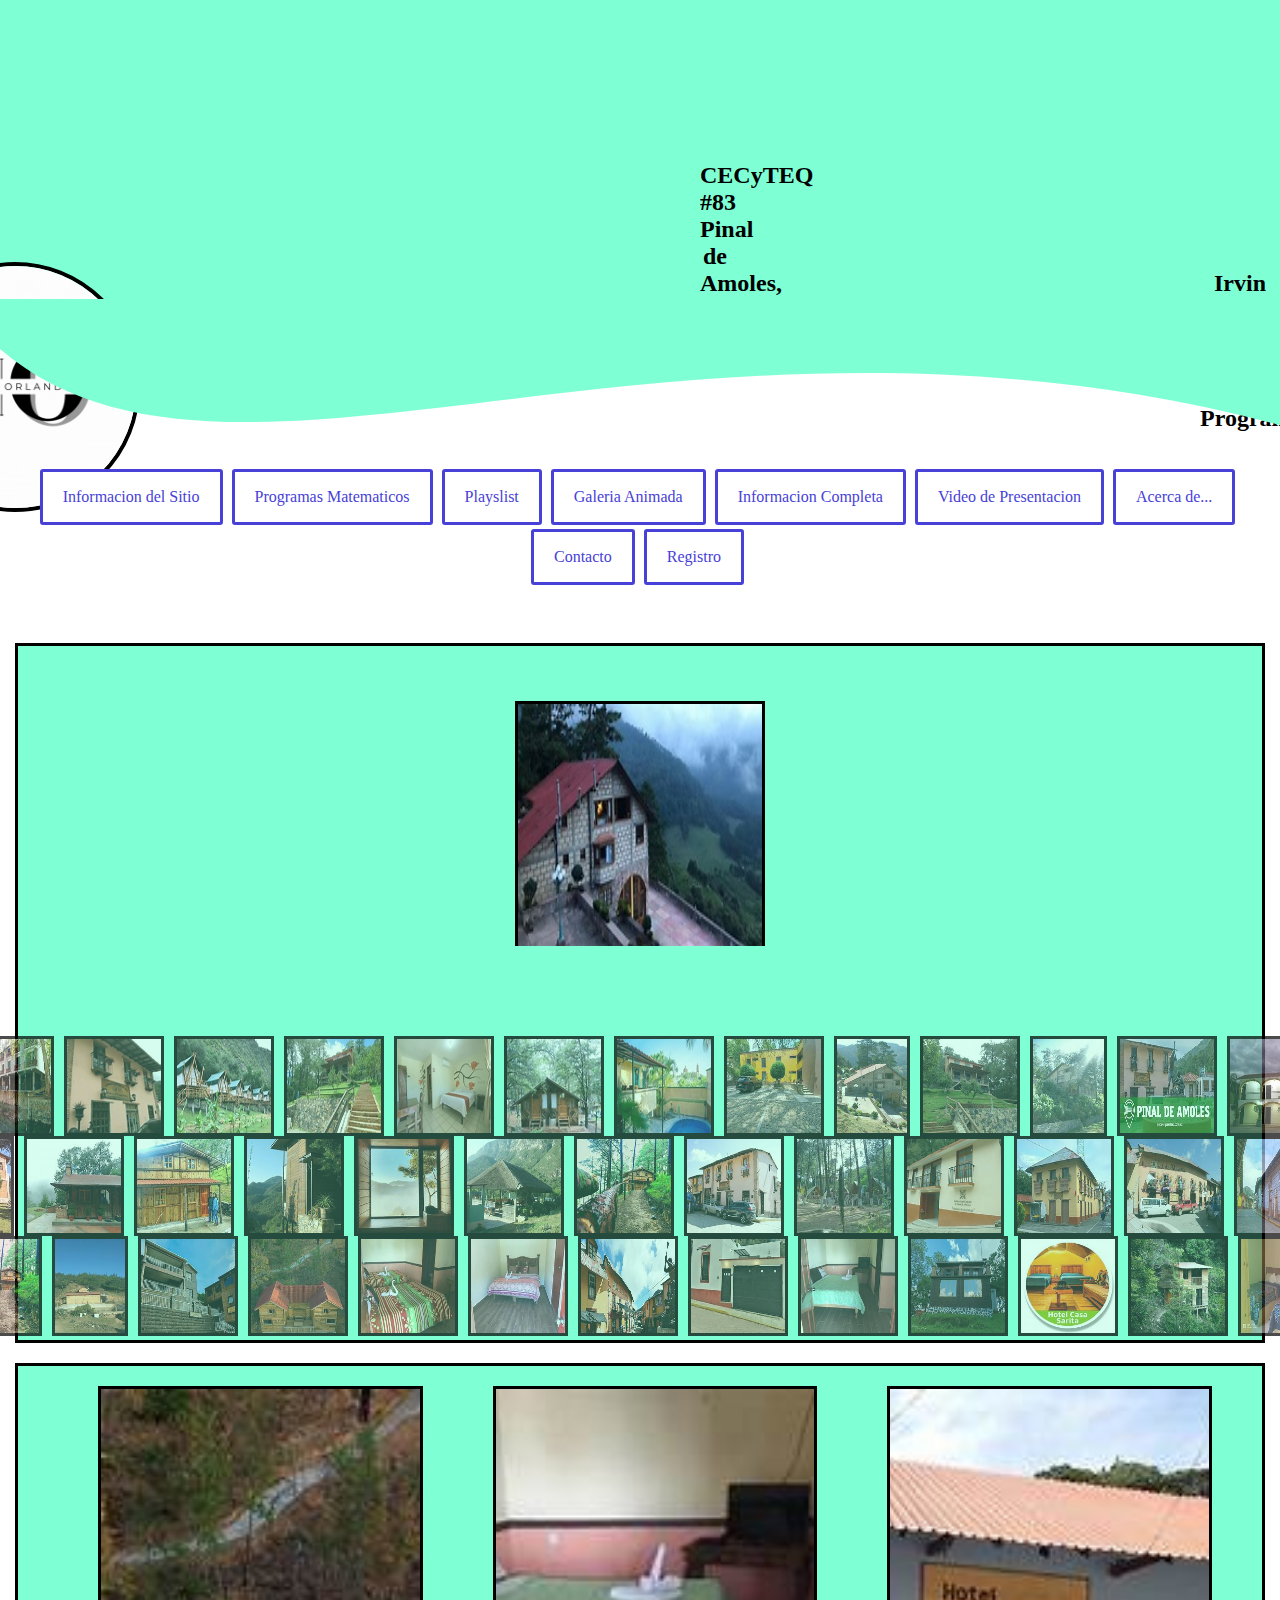
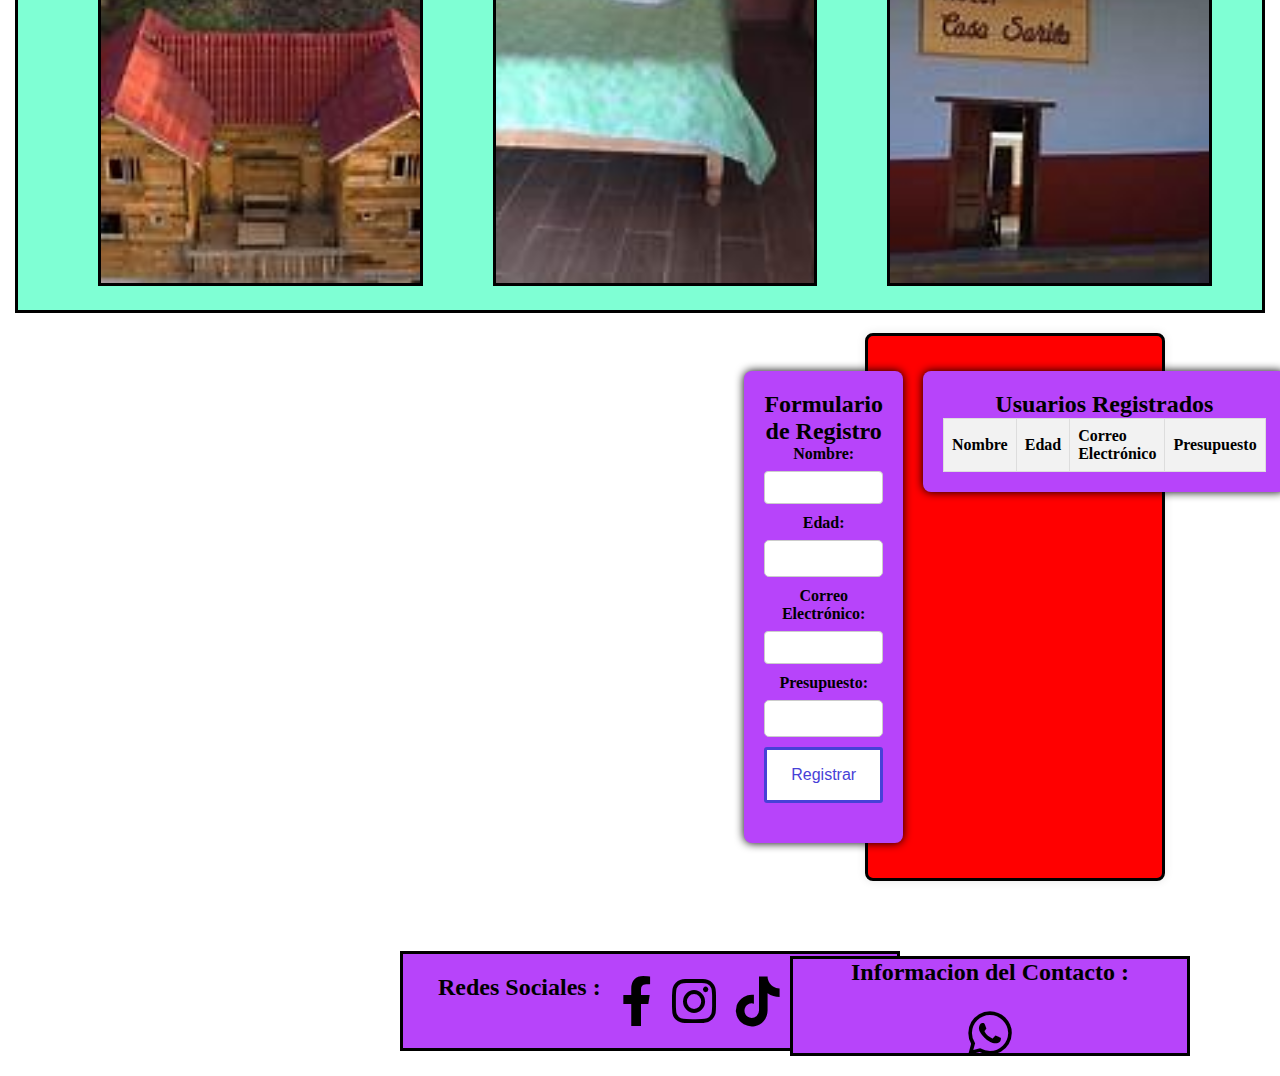
<file: Index.html>
<!DOCTYPE html>
<html lang="es">
<head>
    <meta charset="UTF-8">
    <meta name="viewport" content="width=device-width, initial-scale=1.0">
    <title>Proyecto Parcial 3</title>
    <link rel="stylesheet" href="../estilos/Estilos.css">
    <link rel="stylesheet" href="https://cdnjs.cloudflare.com/ajax/libs/font-awesome/6.0.0-beta3/css/all.min.css">
</head>
<body class="colordefondo">
        <div class="caja1">
            <div class="cajadatos"><br><br><br><br><br><br><br><br><br>
                <h1>CECyTEQ #83 Pinal de Amoles,<br>Querétaro</h1>
            </div>
            <div class="cajadatos2">
                <h1>Irvin Orlando Nieves Flores<br>4to Programación</h1>
            </div>
            <center><img class="logo" src="../Img/logogif.gif" alt=""></center>
        </div>
        <div style="height: 150px; overflow: hidden;" ><svg viewBox="0 0 500 150" preserveAspectRatio="none" style="height: 100%; width: 100%;"><path d="M0.00,49.98 C92.27,252.14 271.49,-49.98 518.90,139.64 L500.00,0.00 L0.00,0.00 Z" style="stroke: none; fill: rgb(127, 255, 212);"></path></svg></div>
        <div class="botonesprincipales">
            <a class="ov-btn-grow-skew" href="../Paginas/informaciondelsitio.html">Informacion del Sitio</a>
            <a class="ov-btn-grow-skew" href="../Paginas/Programasmatematicos.html">Programas Matematicos</a>
            <a class="ov-btn-grow-skew" href="../Paginas/PlaylistFavorita.html">Playslist</a>
            <a class="ov-btn-grow-skew" href="../Paginas/GaleriaAnimada.html">Galeria Animada</a>
            <a class="ov-btn-grow-skew" href="../Paginas/InformacionCompleta.html">Informacion Completa</a>
            <a class="ov-btn-grow-skew" href="../Paginas/VideodePresentacion.html">Video de Presentacion</a>
            <a class="ov-btn-grow-skew" href="../Paginas/Acercade.html">Acerca de...</a>
            <a class="ov-btn-grow-skew" href="../Paginas/Contacto.html">Contacto</a>
            <a class="ov-btn-grow-skew" href="../Paginas/Registro.html">Registro</a>
        </div>
        <br><br><br>
        <div class="cajaslider">
            <div class="banner">
                <center>
                    <div class="slides">
                        <img src="../Img/hospedaje1.jpg" alt="Imagen 1">
                        <img src="../Img/hospedaje2.jpg" alt="Imagen 1">
                        <img src="../Img/hospedaje3.jpg" alt="Imagen 1">
                        <img src="../Img/hospedaje4.jpg" alt="Imagen 1">
                        <img src="../Img/hospedaje5.jpg" alt="Imagen 1">
                        <img src="../Img/hospedaje6.jpg" alt="Imagen 1">
                        <img src="../Img/hospedaje7.jpg" alt="Imagen 1">
                        <img src="../Img/hospedaje8.jpg" alt="Imagen 1">
                        <img src="../Img/hospedaje9.jpg" alt="Imagen 1">
                        <img src="../Img/hospedaje10.jpg" alt="Imagen 1">
                        <img src="../Img/hospedaje11.jpg" alt="Imagen 1">
                        <img src="../Img/hospedaje12.jpg" alt="Imagen 1">
                        <img src="../Img/hospedaje13.jpg" alt="Imagen 1">
                        <img src="../Img/hospedaje14.jpg" alt="Imagen 1">
                        <img src="../Img/hospedaje15.jpg" alt="Imagen 1">
                        <img src="../Img/hospedaje16.jpg" alt="Imagen 1">
                        <img src="../Img/hospedaje17.jpg" alt="Imagen 1">
                        <img src="../Img/hospedaje18.jpg" alt="Imagen 1">
                        <img src="../Img/hospedaje19.jpg" alt="Imagen 1">
                        <img src="../Img/hospedaje20.jpg" alt="Imagen 1">
                        <img src="../Img/hospedaje21.jpg" alt="Imagen 1">
                        <img src="../Img/hospedaje22.jpg" alt="Imagen 1">
                        <img src="../Img/hospedaje23.jpg" alt="Imagen 1">
                        <img src="../Img/hospedaje24.jpg" alt="Imagen 1">
                        <img src="../Img/hospedaje25.jpg" alt="Imagen 1">
                        <img src="../Img/hospedaje26.jpg" alt="Imagen 1">
                        <img src="../Img/hospedaje27.jpg" alt="Imagen 1">
                        <img src="../Img/hospedaje28.jpg" alt="Imagen 1">
                        <img src="../Img/hospedaje29.jpg" alt="Imagen 1">
                        <img src="../Img/hospedaje30.jpg" alt="Imagen 1">
                        <img src="../Img/hospedaje31.jpg" alt="Imagen 1">
                        <img src="../Img/hospedaje23.jpg" alt="Imagen 1">
                        <img src="../Img/hospedaje33.jpg" alt="Imagen 1">
                        <img src="../Img/hospedaje34.jpg" alt="Imagen 1">
                        <img src="../Img/hospedaje35.jpg" alt="Imagen 1">
                        <img src="../Img/hospedaje36.jpg" alt="Imagen 1">
                        <img src="../Img/hopsedaje37.jpg" alt="Imagen 1">
                        <img src="../Img/hospedaje38.jpg" alt="Imagen 1">
                        <img src="../Img/hospedaje39.jpg" alt="Imagen 1">
                        <img src="../Img/hospedaje40.jpg" alt="Imagen 1">
                        <img src="../Img/hospedaje41.jpg" alt="Imagen 1">
                        <img src="../Img/hospedaje42.jpg" alt="Imagen 1">
                        <img src="../Img/hospedaje43.jpg" alt="Imagen 1">
                        <img src="../Img/hospedaje44.jpg" alt="Imagen 1">
                        <img src="../Img/hospedaje45.jpg" alt="Imagen 1">
                    </div>
                </center>                
            </div>
            <br><br><br><br><br>
            <div class="thumbnails">
                <img src="../Img/hospedaje1.jpg" alt="Imagen 1" data-index="0">
                <img src="../Img/hospedaje2.jpg" alt="Imagen 1" data-index="0">
                <img src="../Img/hospedaje3.jpg" alt="Imagen 1" data-index="0">
                <img src="../Img/hospedaje4.jpg" alt="Imagen 1" data-index="0">
                <img src="../Img/hospedaje5.jpg" alt="Imagen 1" data-index="0">
                <img src="../Img/hospedaje6.jpg" alt="Imagen 1" data-index="0">
                <img src="../Img/hospedaje7.jpg" alt="Imagen 1" data-index="0">
                <img src="../Img/hospedaje8.jpg" alt="Imagen 1" data-index="0">
                <img src="../Img/hospedaje9.jpg" alt="Imagen 1" data-index="0">
                <img src="../Img/hospedaje10.jpg" alt="Imagen 1" data-index="0">
                <img src="../Img/hospedaje11.jpg" alt="Imagen 1" data-index="0">
                <img src="../Img/hospedaje12.jpg" alt="Imagen 1" data-index="0">
                <img src="../Img/hospedaje13.jpg" alt="Imagen 1" data-index="0">
                <img src="../Img/hospedaje14.jpg" alt="Imagen 1" data-index="0">
                <img src="../Img/hospedaje15.jpg" alt="Imagen 1" data-index="0">
            </div>
            <div class="thumbnails">
                    <img src="../Img/hospedaje16.jpg" alt="Imagen 1" data-index="0">
                    <img src="../Img/hospedaje17.jpg" alt="Imagen 1" data-index="0">
                    <img src="../Img/hospedaje18.jpg" alt="Imagen 1" data-index="0">
                    <img src="../Img/hospedaje19.jpg" alt="Imagen 1" data-index="0">
                    <img src="../Img/hospedaje20.jpg" alt="Imagen 1" data-index="0">
                    <img src="../Img/hospedaje21.jpg" alt="Imagen 1" data-index="0">
                    <img src="../Img/hospedaje22.jpg" alt="Imagen 1" data-index="0">
                    <img src="../Img/hospedaje23.jpg" alt="Imagen 1" data-index="0">
                    <img src="../Img/hospedaje24.jpg" alt="Imagen 1" data-index="0">
                    <img src="../Img/hospedaje25.jpg" alt="Imagen 1" data-index="0">
                    <img src="../Img/hospedaje26.jpg" alt="Imagen 1" data-index="0">
                    <img src="../Img/hospedaje27.jpg" alt="Imagen 1" data-index="0">
                    <img src="../Img/hospedaje28.jpg" alt="Imagen 1" data-index="0">
                    <img src="../Img/hospedaje29.jpg" alt="Imagen 1" data-index="0">
                    <img src="../Img/hospedaje30.jpg" alt="Imagen 1" data-index="0">
            </div>
            <div class="thumbnails">
                    <img src="../Img/hospedaje31.jpg" alt="Imagen 1" data-index="0">
                    <img src="../Img/hospedaje23.jpg" alt="Imagen 1" data-index="0">
                    <img src="../Img/hospedaje33.jpg" alt="Imagen 1" data-index="0">
                    <img src="../Img/hospedaje34.jpg" alt="Imagen 1" data-index="0">
                    <img src="../Img/hospedaje35.jpg" alt="Imagen 1" data-index="0">
                    <img src="../Img/hospedaje36.jpg" alt="Imagen 1" data-index="0">
                    <img src="../Img/hopsedaje37.jpg" alt="Imagen 1" data-index="0">
                    <img src="../Img/hospedaje38.jpg" alt="Imagen 1" data-index="0">
                    <img src="../Img/hospedaje39.jpg" alt="Imagen 1" data-index="0">
                    <img src="../Img/hospedaje40.jpg" alt="Imagen 1" data-index="0">
                    <img src="../Img/hospedaje41.jpg" alt="Imagen 1" data-index="0">
                    <img src="../Img/hospedaje42.jpg" alt="Imagen 1" data-index="0">
                    <img src="../Img/hospedaje43.jpg" alt="Imagen 1" data-index="0">
                    <img src="../Img/hospedaje44.jpg" alt="Imagen 1" data-index="0">
                    <img src="../Img/hospedaje45.jpg" alt="Imagen 1" data-index="0">
            </div>
        </div>
            <div class="caja3imagenes">
                <center>
                    <div class="image-container"><br>
                        <div class="image-box">
                            <img src="../Img/hospedaje35.jpg" alt="Imagen 1">
                            <div class="overlay">Esta cabaña son de las muchas otras que se encuentran en Pinal de Amoles
                                se renta por un precio aproximado de $2,5000 a $2,8000 pesos, los cuales para su vista entre otras
                                cosas es muy buena opcion.
                            </div>
                        </div>
                        <div class="image-box">
                            <img src="../Img/hospedaje40.jpg" alt="Imagen 2">
                            <div class="overlay">Este es uno de los cuartos que cuenta esta cabaña, como lo mencione
                                en la imagen anterior es una cabaña muy accesible, ademas que cuenta con internet gratuito.
                            </div>
                        </div>
                        <div class="image-box">
                            <img src="../Img/hospedaje45.jpg" alt="Imagen 3">
                            <div class="overlay">Por ultimo tenemos este hotel, el cual se encuentra cerca de 
                                los mineros(centro) es muy buen hotel, cuenta con varias habitaciones, ademas de 
                                su cercania con las diferentes tiendas en Pinal de Amoles.
                            </div>
                        </div>
                    </div>
                </center>
            </div>
            <div class="container">
                <div class="form-container">
                    <center>
                        <h2>Formulario de Registro</h2>
                        <form id="registroForm">
                        <label for="nombre">Nombre:</label>
                        <input type="text" id="nombre" name="nombre" required>
                        
                        <label for="edad">Edad:</label>
                        <input type="number" id="edad" name="edad" required>
                        
                        <label for="email">Correo Electrónico:</label>
                        <input type="email" id="email" name="email" required>
        
                        <label for="presupuesto">Presupuesto:</label>
                        <input type="number" id="presupuesto" name="presupuesto" required>
                        
                        <button class="ov-btn-grow-skew" type="submit">Registrar</button>
                    </center>
                    </form>
                </div>
                <div class="table-container">
                    <center>
                        <h2>Usuarios Registrados</h2>
                    </center>
                    <table id="usuariosTabla">
                        <thead>
                            <tr>
                                <th>Nombre</th>
                                <th>Edad</th>
                                <th>Correo Electrónico</th>
                                <th>Presupuesto</th>
                            </tr>
                        </thead>
                        <tbody>
                            
                        </tbody>
                    </table>
                </div>
            </div>
        
            <script>
                document.getElementById('registroForm').addEventListener('submit', function(e) {
                    e.preventDefault();
                    
                    const nombre = document.getElementById('nombre').value;
                    const edad = document.getElementById('edad').value;
                    const email = document.getElementById('email').value;
                    const presupuesto = document.getElementById('presupuesto').value;
                    
                    const nuevaFila = document.createElement('tr');
                    
                    const celdaNombre = document.createElement('td');
                    celdaNombre.textContent = nombre;
                    nuevaFila.appendChild(celdaNombre);
                    
                    const celdaEdad = document.createElement('td');
                    celdaEdad.textContent = edad;
                    nuevaFila.appendChild(celdaEdad);
                    
                    const celdaEmail = document.createElement('td');
                    celdaEmail.textContent = email;
                    nuevaFila.appendChild(celdaEmail);
        
                    const celdaPresupuesto = document.createElement('td');
                    celdaPresupuesto.textContent = presupuesto;
                    nuevaFila.appendChild(celdaPresupuesto);
                    
                    document.querySelector('#usuariosTabla tbody').appendChild(nuevaFila);
                
                    document.getElementById('registroForm').reset();
                });
            </script>
            <!-- direcciones de mi perfi -->
            <center>
                <div class="social-container">
                    <h1 class="redesS">Redes Sociales :</h1>
                    <a href="https://www.facebook.com/irvin.nieves.549?mibextid=ZbWKwL" target="_blank" class="social-link">
                        <i class="fab fa-facebook-f"></i>
                    </a>
                    <a href="https://www.instagram.com/nieves_irvin4?igsh=a3k1bGtodW15bWFh" target="_blank" class="social-link">
                        <i class="fab fa-instagram"></i>
                    </a>
                    <a href="https://www.tiktok.com/@io_4_1_7_3?_t=8n4NlFaxJKP&_r=1" target="_blank" class="social-link">
                        <i class="fab fa-tiktok"></i>
                    </a>
                </div>

                <div class="whatssapp">
                    <h1>Informacion del Contacto :</h1>
                    <a href="https://wa.me/4411079978" target="_blank" class="social-link">
                        <i class="fab fa-whatsapp"></i>
                    </a>
                </div>
            </center>
        <script src="../estilos/banner.js"></script>
</body>
</html>
</file>
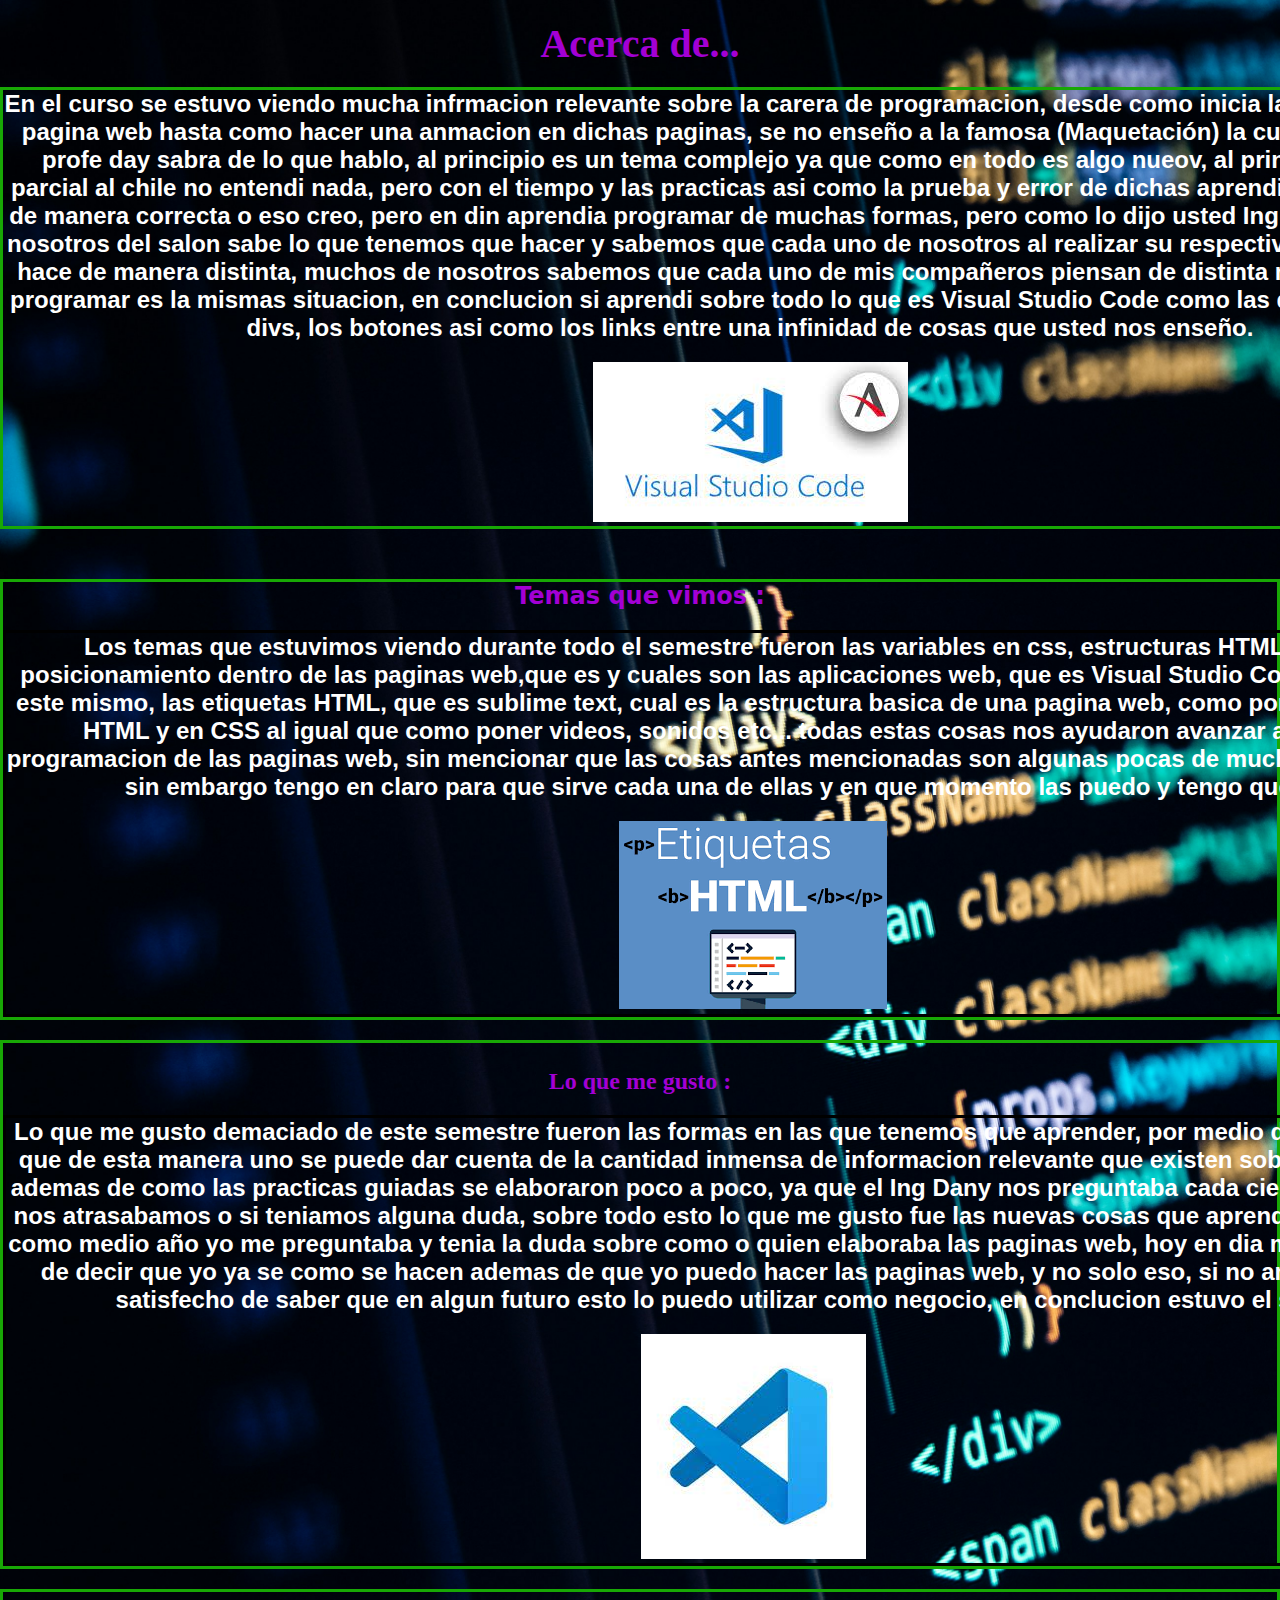
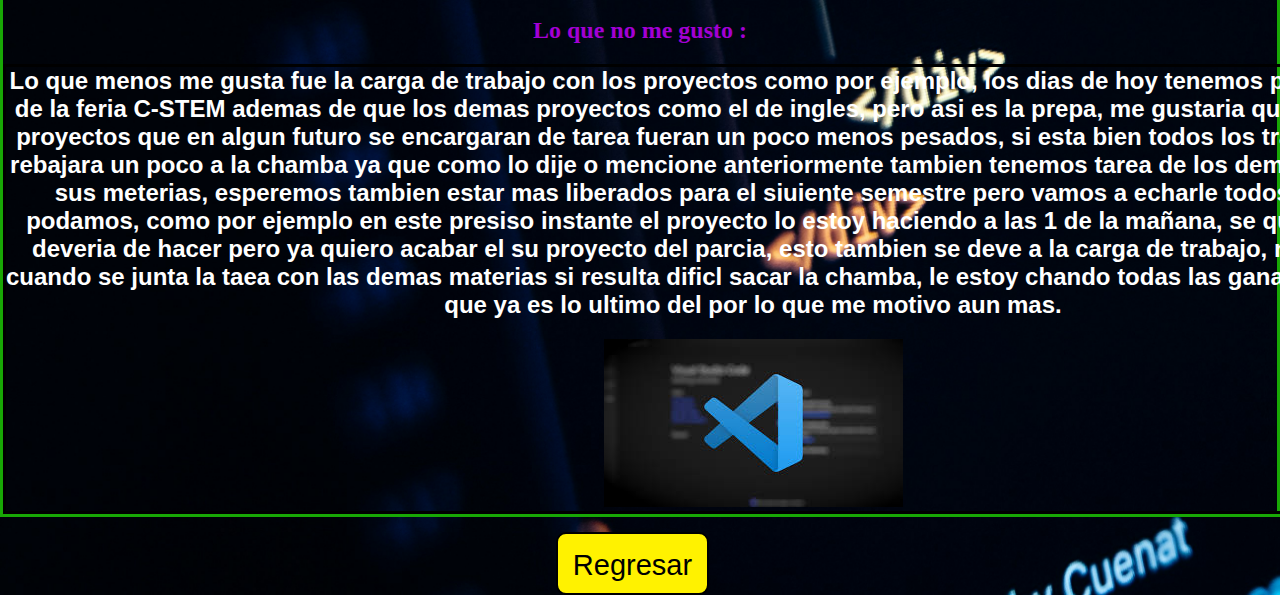
<file: Acercade.html>
<!DOCTYPE html>
<html lang="es">
<head>
    <meta charset="UTF-8">
    <meta name="viewport" content="width=device-width, initial-scale=1.0">
    <title>Acerca de...</title>
    <link rel="stylesheet" href="../estilos/Estilos.css">
</head>
<body class="enseriooo">
<center>
    <h1 class="inico">Acerca de...</h1>
    <div class="curso">
        <h1>
            En el curso se estuvo viendo mucha infrmacion relevante sobre la
            carera de programacion, desde como inicia la estructura de una
            pagina web hasta como hacer una anmacion en dichas paginas, se 
            no enseño a la famosa (Maquetación) la cula si esto lo lee el profe
            day sabra de lo que hablo, al principio es un tema complejo ya que 
            como en todo es algo nueov, al principio en primer parcial al chile
            no entendi nada, pero con el tiempo y las practicas asi como la 
            prueba y error de dichas aprendi a hacer las cosas de manera correcta
            o eso creo, pero en din aprendia programar de muchas formas, pero 
            como lo dijo usted Ing Dany cada uno de nosotros del salon sabe lo
            que tenemos que hacer y sabemos que cada uno de nosotros al realizar
            su respectiva programacion lo hace de manera distinta, muchos de 
            nosotros sabemos que cada uno de mis compañeros piensan de distinta
            manera por lo que programar es la mismas situacion, en conclucion
            si aprendi sobre todo lo que es Visual Studio Code como las distintas
            cajas, los divs, los botones asi como los links entre una infinidad
            de cosas que usted nos enseño.
        </h1>
        <div class="i">
            <img class="im" src="../Img/visualstudioc.jpg" alt="">
        </div>
    </div>
    <div class="temas">
        <h1 class="manteca">Temas que vimos :</h1>
        <div class="texto">
            <h1>
                Los temas que estuvimos viendo durante todo el semestre fueron las 
                variables en css, estructuras HTML, el tema del posicionamiento
                dentro de las paginas web,que es y cuales son las aplicaciones
                web, que es Visual Studio Code, para que sirve este mismo, las 
                 etiquetas HTML, que es sublime text, cual es la estructura basica
                de una pagina web, como poner una imagen en HTML y en CSS al igual 
                que como poner videos, sonidos etc... todas estas cosas nos ayudaron
                avanzar a lo que es la programacion de las paginas web, sin mencionar 
                que las cosas antes mencionadas son algunas pocas de muchas que me 
                faltaon, sin embargo tengo en claro para que sirve cada una de ellas
                y en que momento las puedo y tengo que utilizar.
            </h1>
            <div>
                <img src="../Img/imgsiuu.png" alt="">
            </div>
        </div>
    </div>
    <div class="like">
        <h1 class="g">Lo que me gusto :</h1>
        <div class="txt">
            <h1>
                Lo que me gusto demaciado de este semestre fueron las formas
                en las que tenemos que aprender, por medio de investigacion
                ya que de esta manera uno se puede dar cuenta de la cantidad
                inmensa de informacion relevante que existen sobre un mismo tema
                ademas de como las practicas guiadas se elaboraron poco a poco, 
                ya que el Ing Dany nos preguntaba cada cierto tiempo sobre si nos 
                atrasabamos o si teniamos alguna duda, sobre todo esto lo que me 
                gusto fue las nuevas cosas que aprendimos, ya que hace como medio 
                año yo me preguntaba y tenia la duda sobre como o quien elaboraba 
                las paginas web, hoy en dia me siento orgulloso de decir que yo ya se
                como se hacen ademas de que yo puedo hacer las paginas web, y no 
                solo eso, si no ambien me quedo satisfecho de saber que en algun 
                futuro esto lo puedo utilizar como negocio, en conclucion estuvo 
                el semestre.
            </h1>
            <img src="../Img/v.jpg" alt="">
        </div>
    </div>
    <div class="irvin">
        <h1 class="hibrido">Lo que no me gusto :</h1>
        <div class="txt2">
            <h1>
                Lo que menos me gusta fue la carga de trabajo con los proyectos
                como por ejemplo, los dias de hoy tenemos proyectos como los de 
                la feria C-STEM ademas de que los demas proyectos como el de ingles,
                pero asi es la prepa, me gustaria que el proyecto o los proyectos que
                en algun futuro se encargaran de tarea fueran un poco menos pesados, 
                si esta bien todos los trabajos pero que le rebajara un poco a la chamba
                ya que como lo dije o mencione anteriormente tambien tenemos tarea de 
                los demas profesores y de sus meterias, esperemos tambien estar mas liberados
                para el siuiente semestre pero vamos a echarle todos las fibras que podamos,
                como por ejemplo en este presiso instante el proyecto lo estoy haciendo a las 1
                de la mañana, se que es algo que no deveria de hacer pero ya quiero acabar
                el su proyecto del parcia, esto tambien se deve a la carga de trabajo, no me quejo
                pero cuando se junta la taea con las demas materias si resulta dificl sacar la 
                chamba, le estoy chando todas las ganas para acabarlo, se que ya es lo ultimo del 
                por lo que me motivo aun mas.
            </h1>
            <img src="../Img/vsc.jpg" alt="">
        </div>
    </div>
    <a class="Botonregresar" href="../Paginas/Index.html">Regresar</a>
</center>
</body>
</html>
</file>
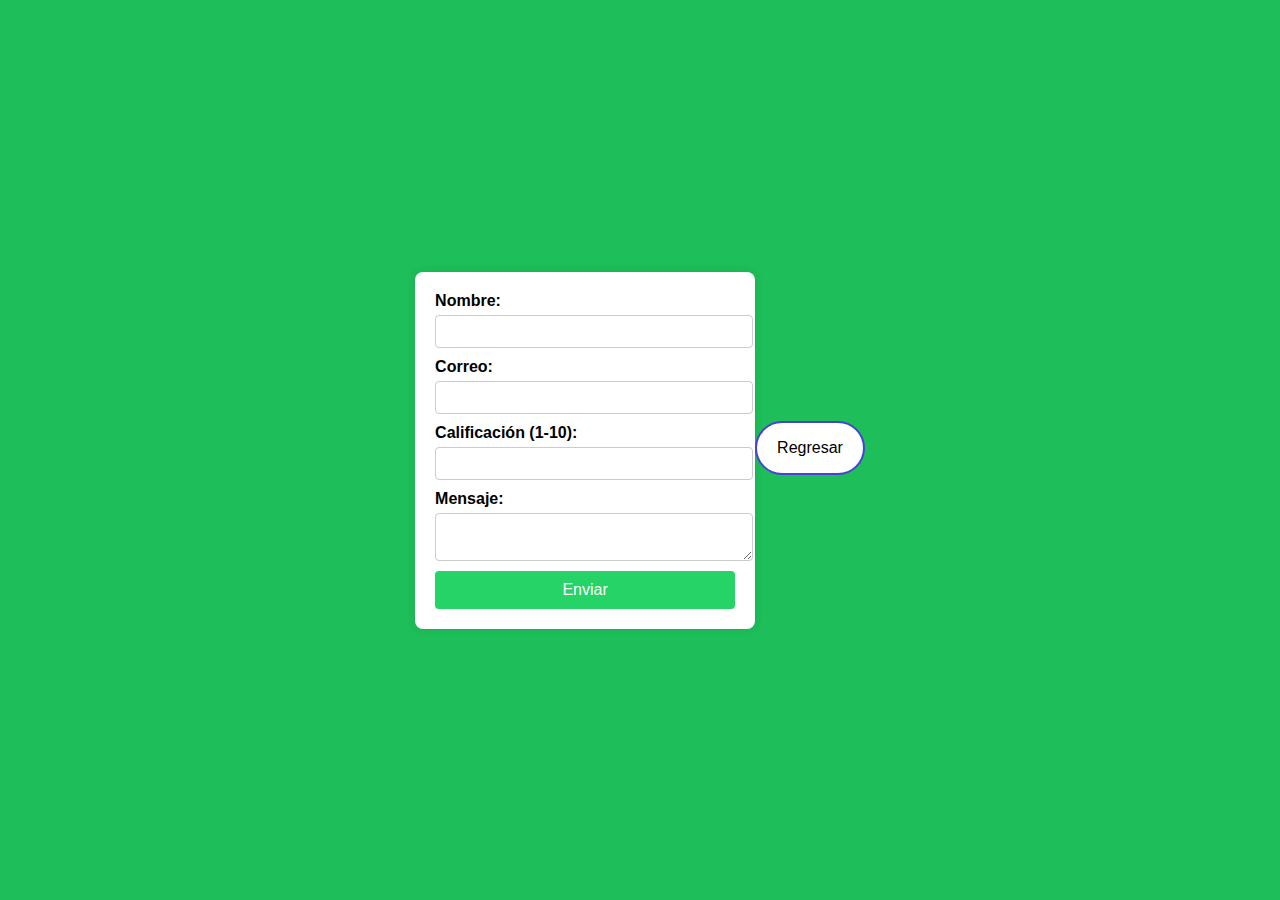
<file: Contacto.html>
<!DOCTYPE html>
<html lang="es">
<head>
    <meta charset="UTF-8">
    <meta name="viewport" content="width=device-width, initial-scale=1.0">
    <title>Formulario de Contacto</title>
    <link rel="stylesheet" href="../estilos/estilosos.css">
</head>
<body class="color">
    <div class="form-container">
        <form id="contactForm">
            <label for="name">Nombre:</label>
            <input type="text" id="name" name="name" required>

            <label for="email">Correo:</label>
            <input type="email" id="email" name="email" required>

            <label for="rating">Calificación (1-10):</label>
            <input type="number" id="rating" name="rating" min="1" max="10" required>

            <label for="message">Mensaje:</label>
            <textarea id="message" name="message" maxlength="100" required></textarea>

            <button type="button" onclick="sendToWhatsApp()">Enviar</button>
        </form>
    </div>
    <center><a href="../Paginas/Index.html" class="ov-btn-grow-ellips">Regresar</a></center>
    <script src="../estilos/contacto.js"></script>
</body>
</html>
</file>
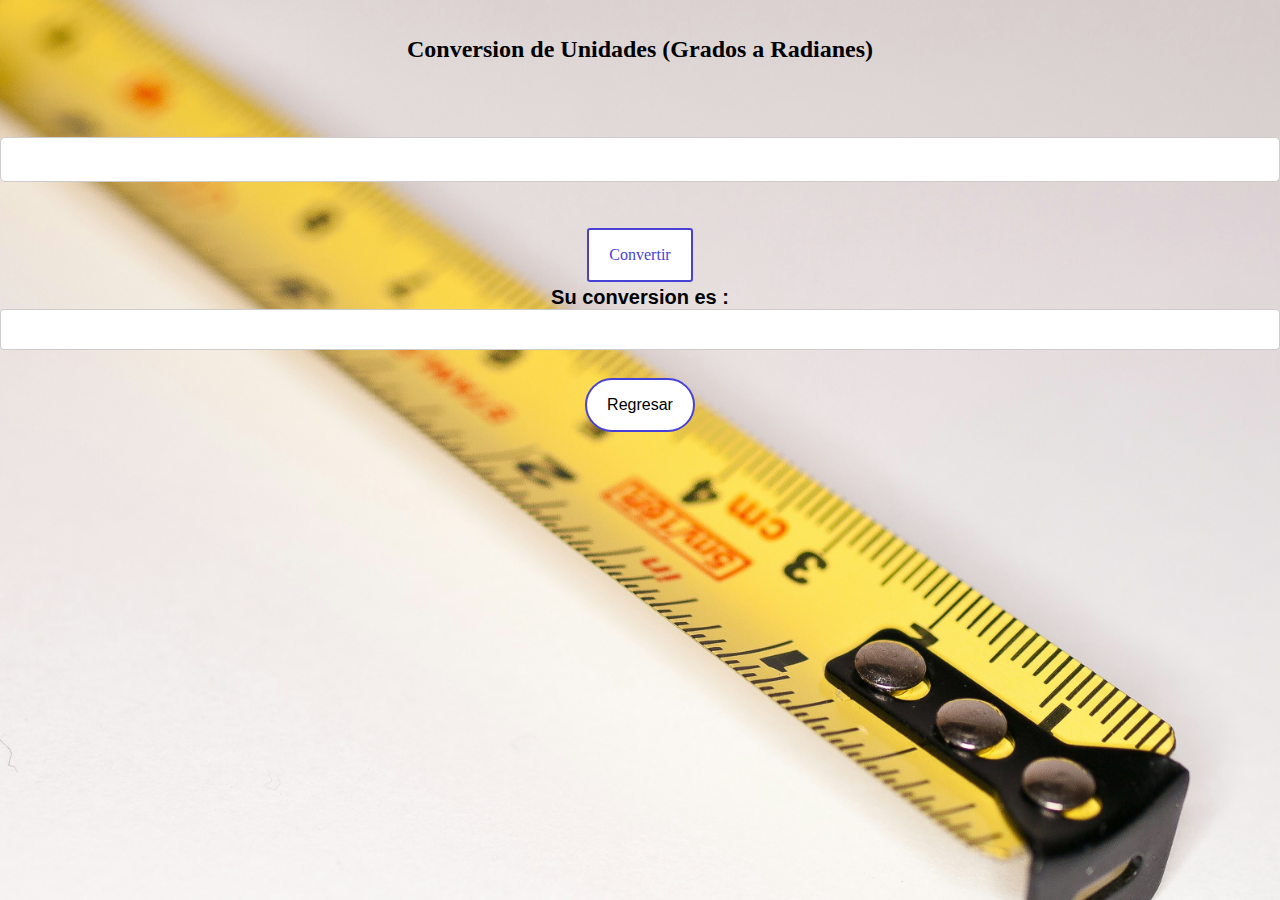
<file: Conversiondeunidades.html>
<!DOCTYPE html>
<html lang="es">
<head>
    <meta charset="UTF-8">
    <meta name="viewport" content="width=device-width, initial-scale=1.0">
    <title>Grados a Radianes</title>
    <link rel="stylesheet" href="../estilos/Estilos.css">
</head>
<body class="fondo">
    <center>
        <br><br>
        <h1 class="tituloe">Conversion de Unidades (Grados a Radianes)</h1>
        <br><br><br>
        <input class="n1" type="number" id="n1"><br><br><br>
        <a class="Mapache" onclick="conversion()" >Convertir </a>
        <h3 class="n1" >Su conversion es :</h3>
        <input class="n1" type="text" id="conversion">
        <script>
            function conversion()
            {
                var num1 = document.getElementById('n1').value;
                var num3_resultado = num1 * 3.14 / 180;
                document.getElementById('conversion').value = num3_resultado;
            }
        </script> 
        <br><br>
        <a href="../Paginas/Programasmatematicos.html" class="ov-btn-grow-ellips">Regresar</a>
    </center>
</body>
</html>
</file>
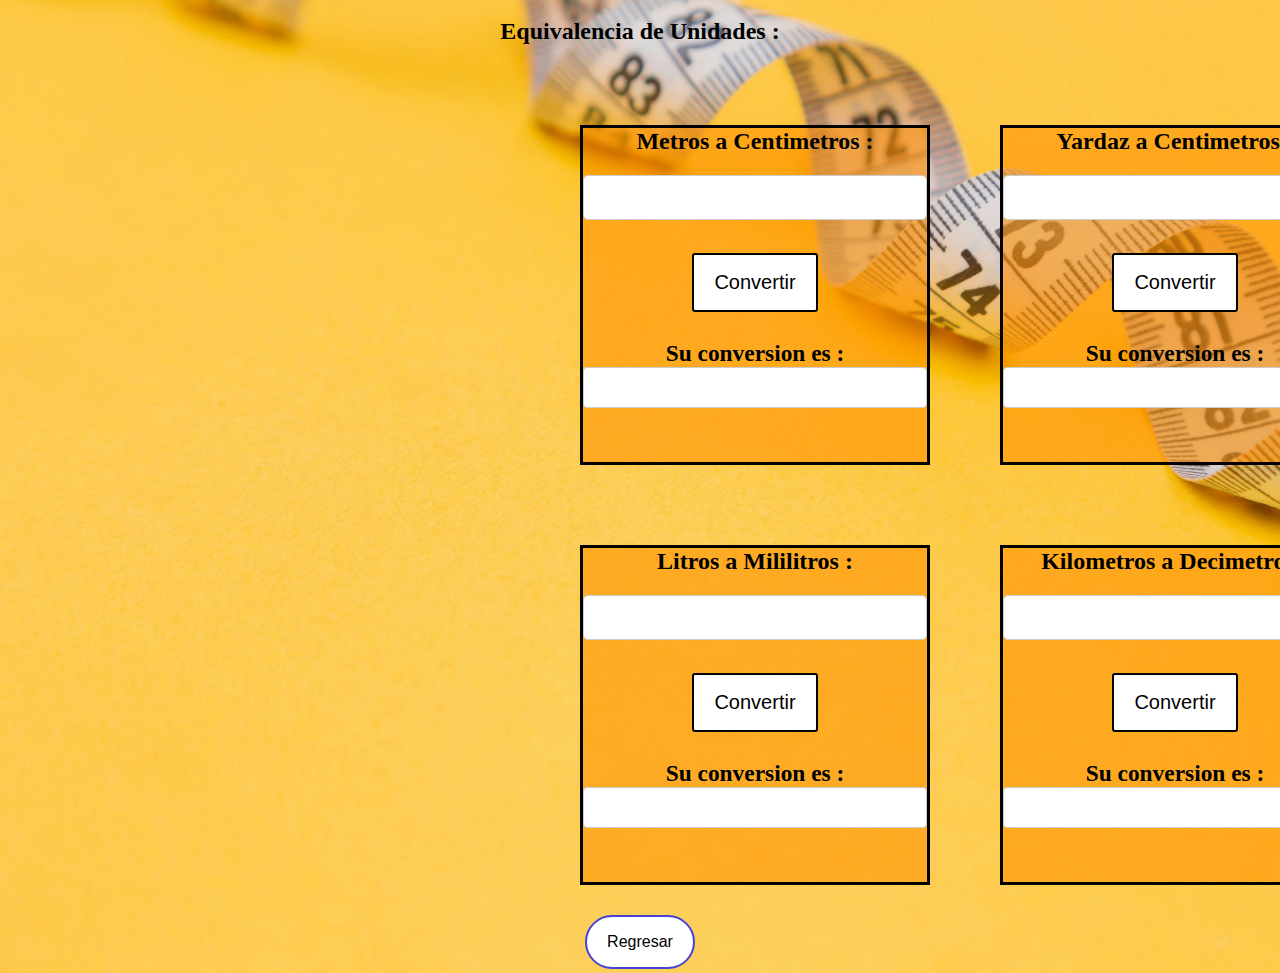
<file: Equivalenciadeunidades.html>
<!DOCTYPE html>
<html lang="es">
<head>
    <meta charset="UTF-8">
    <meta name="viewport" content="width=device-width, initial-scale=1.0">
    <title>Equivalencia de Unidades</title>
    <link rel="stylesheet" href="../estilos/Estilos.css">
</head>
<body class="foto">
    <center>
        <br>
        <h1 class="tituloe">Equivalencia de Unidades :</h1>
    </center>
    <div class="metrosacm">
        <h1>Metros a Centimetros :</h1>
        <input class="n1" type="number" id="n1"><br><br>
        <a class="sabritas" onclick="conversion()" >Convertir</a><br><br>
        <h3>Su conversion es :</h3>
        <input class="n1" type="text" id="conversion">
        <script>
            function conversion()
            {
                var num1 = document.getElementById('n1').value;
                var num3_resultado = num1 *100;
                document.getElementById('conversion').value = num3_resultado;
            }
        </script> 
    </div>
<!-- Litros a Mililitros -->
    <div class="metrosacm">
        <h1>Litros a Mililitros :</h1>
        <input class="n1" type="number" id="n2"><br><br>
        <a class="sabritas" onclick="conversion2()" >Convertir</a><br><br>
        <h3>Su conversion es :</h3>
        <input class="n1" type="text" id="conversion2">
        <script>
            function conversion2()
            {
                var num1 = document.getElementById('n2').value;
                var num3_resultado = num1 *1000;
                document.getElementById('conversion2').value = num3_resultado;
            }
        </script> 
    </div>
<!-- Yardas a Centimetros -->
    <div class="cutino">
        <h1>Yardaz a Centimetros :</h1>
        <input class="n1" type="number" id="n3"><br><br>
        <a class="sabritas" onclick="conversion3()" >Convertir</a><br><br>
        <h3>Su conversion es :</h3>
        <input class="n1" type="text" id="conversion3">
        <script>
            function conversion3()
            {
                var num1 = document.getElementById('n3').value;
                var num3_resultado = num1 *91.4;
                document.getElementById('conversion3').value = num3_resultado;
            }
        </script> 
    </div>
<!-- Kilometros a Decimetros -->
    <div class="cuty">
        <h1>Kilometros a Decimetros :</h1>
        <input class="n1" type="number" id="n4"><br><br>
        <a class="sabritas" onclick="conversion4()" >Convertir</a><br><br>
        <h3>Su conversion es :</h3>
        <input class="n1" type="text" id="conversion4">
        <script>
            function conversion4()
            {
                var num1 = document.getElementById('n4').value;
                var num3_resultado = num1 *10000;
                document.getElementById('conversion4').value = num3_resultado;
            }
        </script>
    </div>
    <center><a href="../Paginas/Programasmatematicos.html" class="ov-btn-grow-ellips">Regresar</a></center>
</body>
</html>
</file>
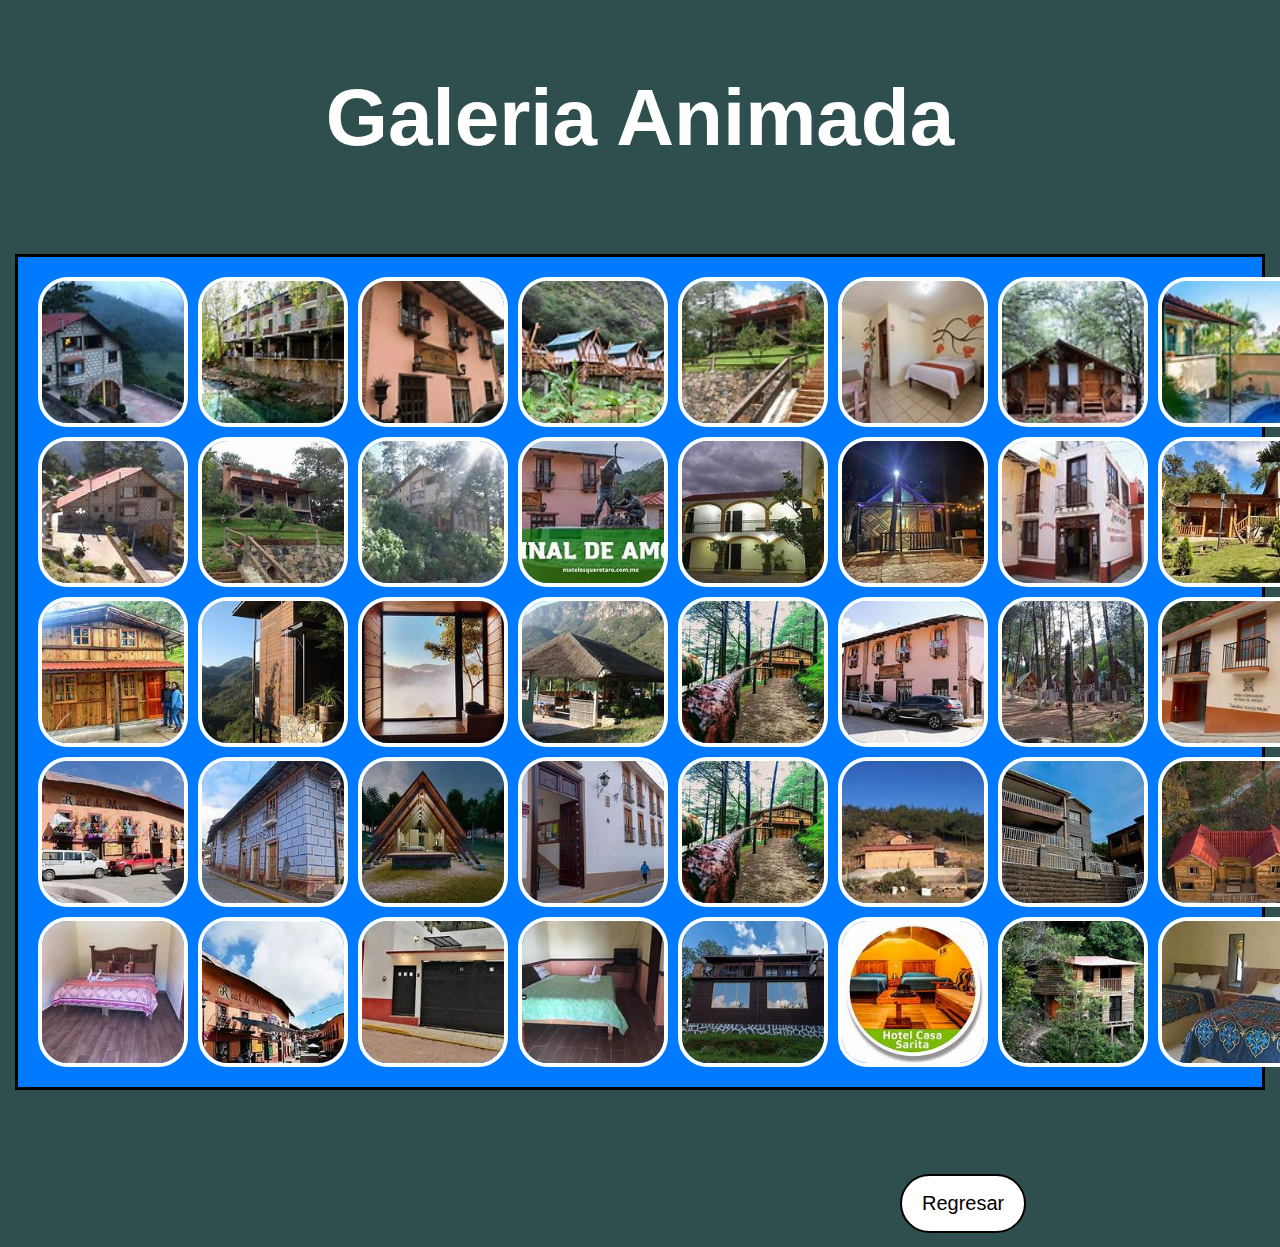
<file: GaleriaAnimada.html>
<!DOCTYPE html>
<html lang="es">
<head>
    <meta charset="UTF-8">
    <meta name="viewport" content="width=device-width, initial-scale=1.0">
    <title>Galeria Animada</title>
    <link rel="stylesheet" href="../estilos/Estilos.css">
</head>
<body class="colorbr">
    <br><br><br><br>
    <center><h1 class="ts">Galeria Animada</h1></center>
    <div class="gallery">
        <img src="../Img/hospedaje1.jpg" alt="Imagen 1">
        <img src="../Img/hospedaje2.jpg" alt="Imagen 1">
        <img src="../Img/hospedaje3.jpg" alt="Imagen 1">
        <img src="../Img/hospedaje4.jpg" alt="Imagen 1">
        <img src="../Img/hospedaje5.jpg" alt="Imagen 1">
        <img src="../Img/hospedaje6.jpg" alt="Imagen 1">
        <img src="../Img/hospedaje7.jpg" alt="Imagen 1">
        <img src="../Img/hospedaje8.jpg" alt="Imagen 1">
        <img src="../Img/hospedaje9.jpg" alt="Imagen 1">
        <img src="../Img/hospedaje10.jpg" alt="Imagen 1">
        <img src="../Img/hospedaje11.jpg" alt="Imagen 1">
        <img src="../Img/hospedaje12.jpg" alt="Imagen 1">
        <img src="../Img/hospedaje13.jpg" alt="Imagen 1">
        <img src="../Img/hospedaje14.jpg" alt="Imagen 1">
        <img src="../Img/hospedaje15.jpg" alt="Imagen 1">
        <img src="../Img/hospedaje16.jpg" alt="Imagen 1">
        <img src="../Img/hospedaje17.jpg" alt="Imagen 1">
        <img src="../Img/hospedaje18.jpg" alt="Imagen 1">
        <img src="../Img/hospedaje19.jpg" alt="Imagen 1">
        <img src="../Img/hospedaje20.jpg" alt="Imagen 1">
        <img src="../Img/hospedaje21.jpg" alt="Imagen 1">
        <img src="../Img/hospedaje22.jpg" alt="Imagen 1">
        <img src="../Img/hospedaje23.jpg" alt="Imagen 1">
        <img src="../Img/hospedaje24.jpg" alt="Imagen 1">
        <img src="../Img/hospedaje25.jpg" alt="Imagen 1">
        <img src="../Img/hospedaje26.jpg" alt="Imagen 1">
        <img src="../Img/hospedaje27.jpg" alt="Imagen 1">
        <img src="../Img/hospedaje28.jpg" alt="Imagen 1">
        <img src="../Img/hospedaje29.jpg" alt="Imagen 1">
        <img src="../Img/hospedaje30.jpg" alt="Imagen 1">
        <img src="../Img/hospedaje31.jpg" alt="Imagen 1">
        <img src="../Img/hospedaje23.jpg" alt="Imagen 1">
        <img src="../Img/hospedaje33.jpg" alt="Imagen 1">
        <img src="../Img/hospedaje34.jpg" alt="Imagen 1">
        <img src="../Img/hospedaje35.jpg" alt="Imagen 1">
        <img src="../Img/hospedaje36.jpg" alt="Imagen 1">
        <img src="../Img/hopsedaje37.jpg" alt="Imagen 1">
        <img src="../Img/hospedaje38.jpg" alt="Imagen 1">
        <img src="../Img/hospedaje39.jpg" alt="Imagen 1">
        <img src="../Img/hospedaje40.jpg" alt="Imagen 1">
        <img src="../Img/hospedaje41.jpg" alt="Imagen 1">
        <img src="../Img/hospedaje42.jpg" alt="Imagen 1">
        <img src="../Img/hospedaje43.jpg" alt="Imagen 1">
        <img src="../Img/hospedaje44.jpg" alt="Imagen 1">
        <img src="../Img/hospedaje45.jpg" alt="Imagen 1">
    </div>
    <a href="../Paginas/Index.html" class="ahuacate">Regresar</a>
</body>
</html>
</file>
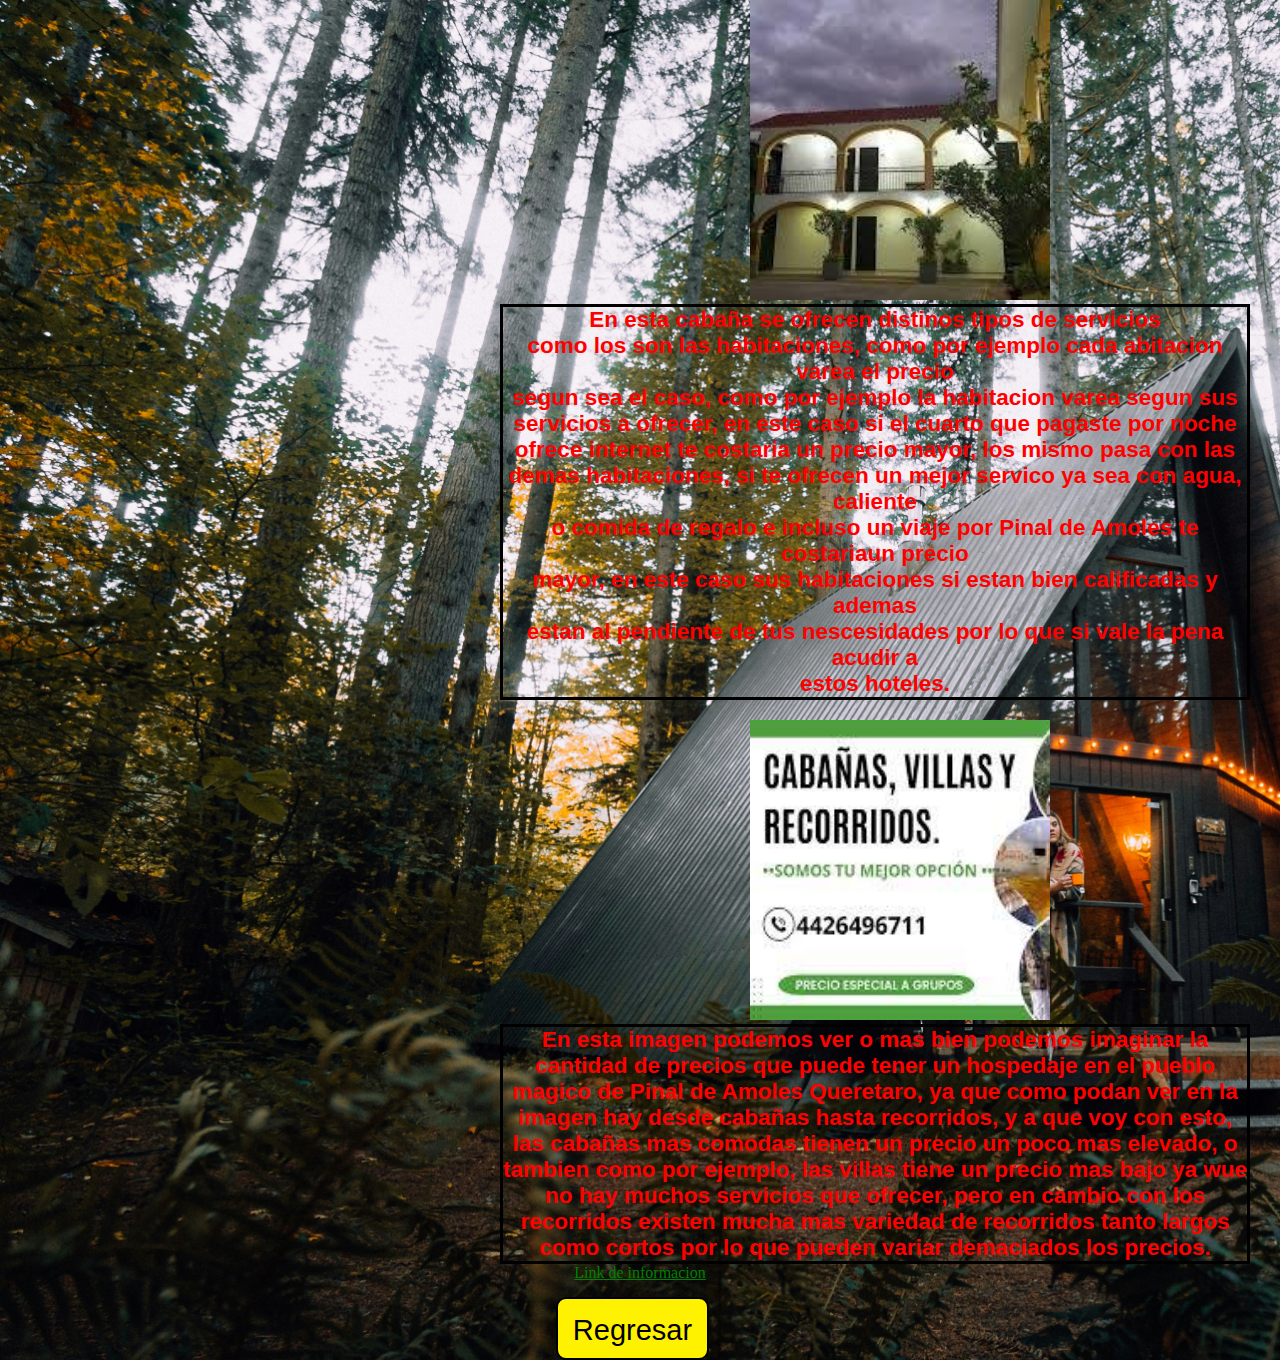
<file: InformacionCompleta.html>
<!DOCTYPE html>
<html lang="es">
<head>
    <meta charset="UTF-8">
    <meta name="viewport" content="width=device-width, initial-scale=1.0">
    <title>Informacion del sitio</title>
    <link rel="stylesheet" href="../estilos/Estilos.css">
</head>
<body class="f">
        <img class="iagenic" src="../Img/hotel2.jpg" alt="">
        <div class="cajainfo">
            <h2>
                En esta cabaña se ofrecen distinos tipos de servicios <br>
                como los son las habitaciones, como por ejemplo cada abitacion varea el precio <br>
                segun sea el caso, como por ejemplo la habitacion varea segun sus <br>
                servicios a ofrecer, en este caso si el cuarto que pagaste por noche <br>
                ofrece internet te costaria un precio mayor, los mismo pasa con las <br>
                demas habitaciones, si te ofrecen un mejor servico ya sea con agua, caliente <br>
                o comida de regalo e incluso un viaje por Pinal de Amoles te costariaun precio <br>
                mayor, en este caso sus habitaciones si estan bien calificadas y ademas <br>
                estan al pendiente de tus nescesidades por lo que si vale la pena acudir a <br>
                estos hoteles.
            </h2>
        </div>
        <img class="teclado" src="../Img/hotel1.jpg" alt="">
        <div class="cajainfo2">
            <h2>
                En esta imagen podemos ver o mas bien podemos imaginar la cantidad 
                de precios que puede tener un hospedaje en el pueblo magico de 
                Pinal de Amoles Queretaro, ya que como podan ver en la imagen 
                hay desde cabañas hasta recorridos, y a que voy con esto, las cabañas
                mas comodas tienen un precio un poco mas elevado, o tambien como por 
                ejemplo, las villas tiene un precio mas bajo ya wue no hay muchos
                servicios que ofrecer, pero en cambio con los recorridos existen mucha 
                mas variedad de recorridos tanto largos como cortos por lo que pueden 
                variar demaciados los precios.
            </h2>
        </div>
        <div>
                <center><a class="linktre" href="https://www.tripadvisor.com.mx/Hotels-g7198875-Pinal_de_Amoles_Central_Mexico_and_Gulf_Coast-Hotels.html">Link de informacion</a></center>
        </div>
    <center><a class="Botonregresar" href="../Paginas/Index.html">Regresar</a></center>
</body>
</html>
</file>
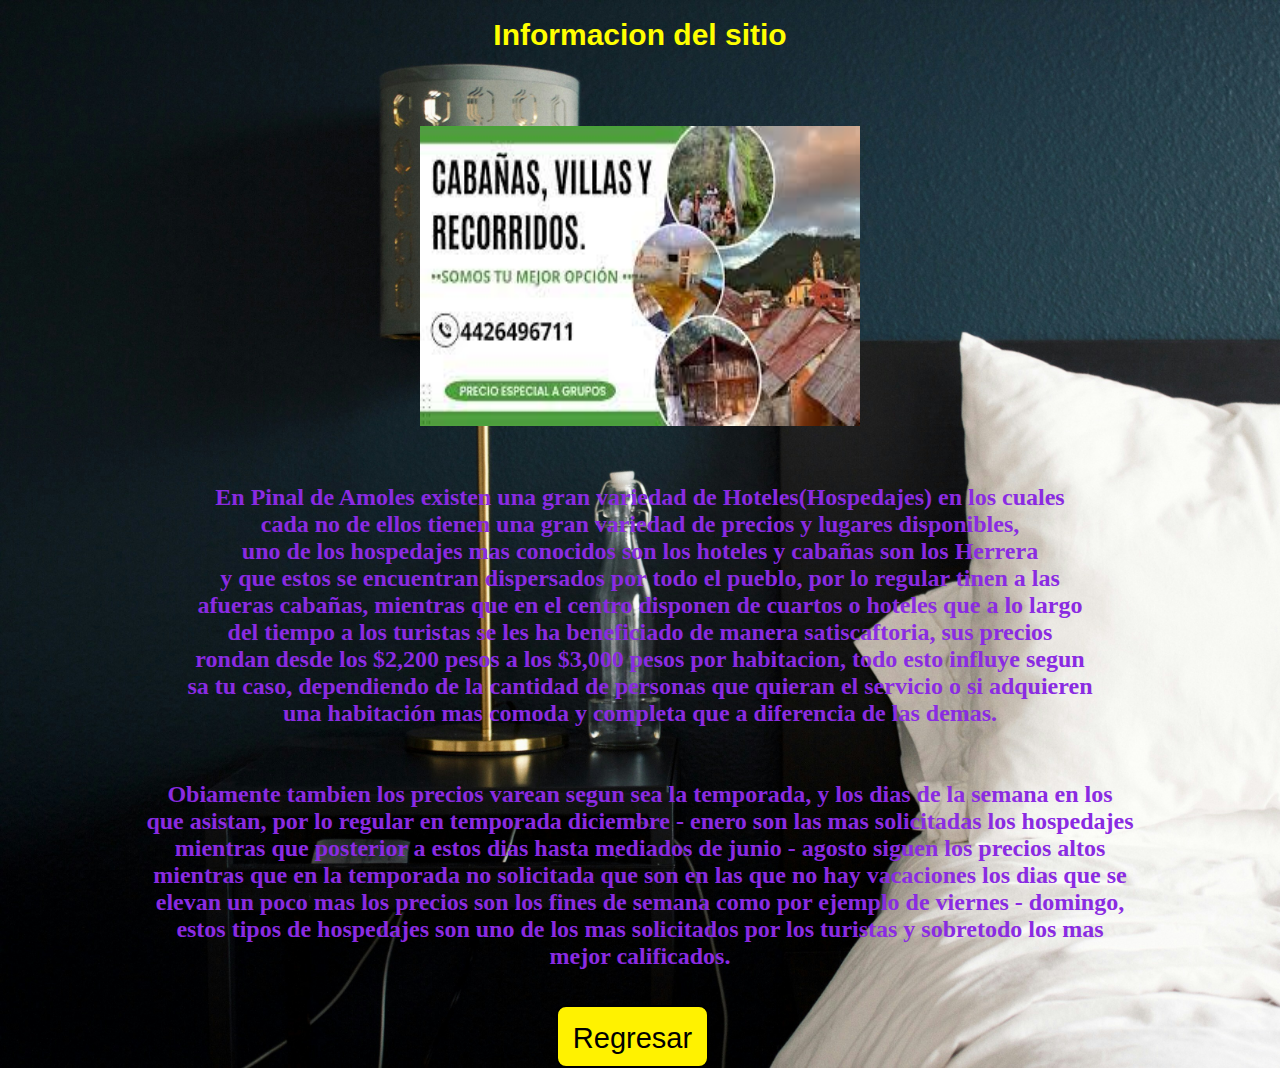
<file: informaciondelsitio.html>
<!DOCTYPE html>
<html lang="es">
<head>
    <meta charset="UTF-8">
    <meta name="viewport" content="width=device-width, initial-scale=1.0">
    <title>Informacion del Sitio</title>
    <link rel="stylesheet" href="../estilos/Estilos.css">
</head>
<body class="fondoimg1">
    <br>
    <center>
        <h1 class="estilo">Informacion del sitio </h1> <br><br><br>
        <div class="imagen">
            <img class="imagen1pag" src="../Img/informaciondelsitio.jpg" alt="">
        </div>
        <br><br><br>
            <h1 class="diseñotexto">
                En Pinal de Amoles existen una gran variedad de Hoteles(Hospedajes) en los cuales <br>
                cada no de ellos tienen una gran variedad de precios y lugares disponibles, <br>
                uno de los hospedajes mas conocidos son los hoteles y cabañas son los Herrera <br>
                y que estos se encuentran dispersados por todo el pueblo, por lo regular tinen a las <br>
                afueras cabañas, mientras que en el centro disponen de cuartos o hoteles que a lo largo <br>
                del tiempo a los turistas se les ha beneficiado de manera satiscaftoria, sus precios <br>
                rondan desde los $2,200 pesos a los $3,000 pesos por habitacion, todo esto influye segun <br>
                sa tu caso, dependiendo de la cantidad de personas que quieran el servicio o si adquieren <br>
                una habitación mas comoda y completa que a diferencia de las demas. <br><br><br>
                
                Obiamente tambien los precios varean segun sea la temporada, y los dias de la semana en los <br>
                que asistan, por lo regular en temporada diciembre - enero son las mas solicitadas los hospedajes <br>
                mientras que posterior a estos dias hasta mediados de junio - agosto siguen los precios altos <br>
                mientras que en la temporada no solicitada que son en las que no hay vacaciones los dias que se <br>
                elevan un poco mas los precios son los fines de semana como por ejemplo de viernes - domingo, <br>
                estos tipos de hospedajes son uno de los mas solicitados por los turistas y sobretodo los mas <br>
                mejor calificados.
            </h1>
    <a class="Botonregresar" href="../Paginas/Index.html">Regresar</a>
    </center>
</body>
</html>
</file>
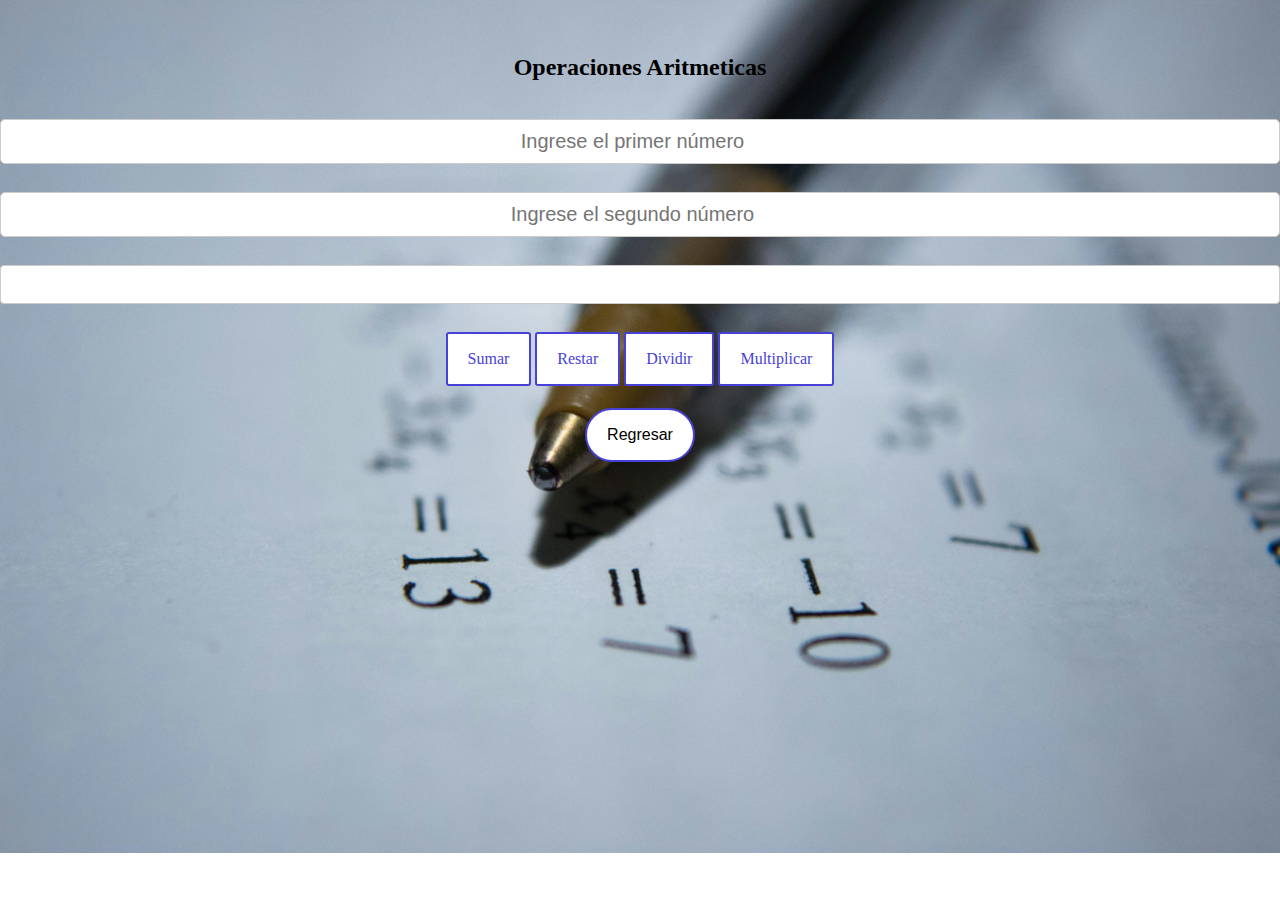
<file: Operacionesaritmeticas.html>
<!DOCTYPE html>
<html lang="es">
<head>
    <meta charset="UTF-8">
    <meta name="viewport" content="width=device-width, initial-scale=1.0">
    <title>Document</title>
    <link rel="stylesheet" href="../estilos/Estilos.css">
</head>
<body class="mat">
    <center >
        <br><br><br>
        <h1>Operaciones Aritmeticas</h1><br>
        <input class="uno" type="number" id="numero1" placeholder="Ingrese el primer número"><br><br>
        <input class="uno" type="number" id="numero2" placeholder="Ingrese el segundo número"><br><br>
        <input class="uno" type="text" id="resultado" readonly><br><br>
        <a class="Mapache" onclick="sumar()" >Sumar</a>
        <a class="Mapache" onclick="restar()" >Restar</a>
        <a class="Mapache" onclick="divicion()" >Dividir</a>
        <a class="Mapache" onclick="multiplicacion()" >Multiplicar</a><br><br>
        <a href="../Paginas/Programasmatematicos.html" class="ov-btn-grow-ellips">Regresar</a>
    
        <script>
            function sumar() {
                var numero1 = document.getElementById('numero1').value;
                var numero2 = document.getElementById('numero2').value;
            
                if (numero1 !== '' && numero2 !== '') {
                    var suma = parseInt(numero1) + parseInt(numero2);
                    document.getElementById('resultado').value = suma;
                }
            }
    </script>

    <script>      
        function restar(){
                var numero1 = document.getElementById('numero1').value;
                var numero2 = document.getElementById('numero2').value;
                if (numero1 !== '' && numero2 !== '') {
                    var resta = parseInt(numero1) - parseInt(numero2);
                    document.getElementById('resultado').value = resta;
                }
            }
    </script>
    
    <script>
        function divicion(){
                var numero1 = document.getElementById('numero1').value;
                var numero2 = document.getElementById('numero2').value;
                if (numero1 !== '' && numero2 !== '') {
                    var divicion = parseInt(numero1) / parseInt(numero2);
                    document.getElementById('resultado').value = divicion;
                }
            }
    </script>

    <script>
        function multiplicacion(){
            var numero1 = document.getElementById('numero1').value;
                var numero2 = document.getElementById('numero2').value;
                if (numero1 !== '' && numero2 !== '') {
                    var multiplicacion = parseInt(numero1) * parseInt(numero2);
                    document.getElementById('resultado').value = multiplicacion;
                }
            }
    </script>
    </center>
</body>
</html>
</file>
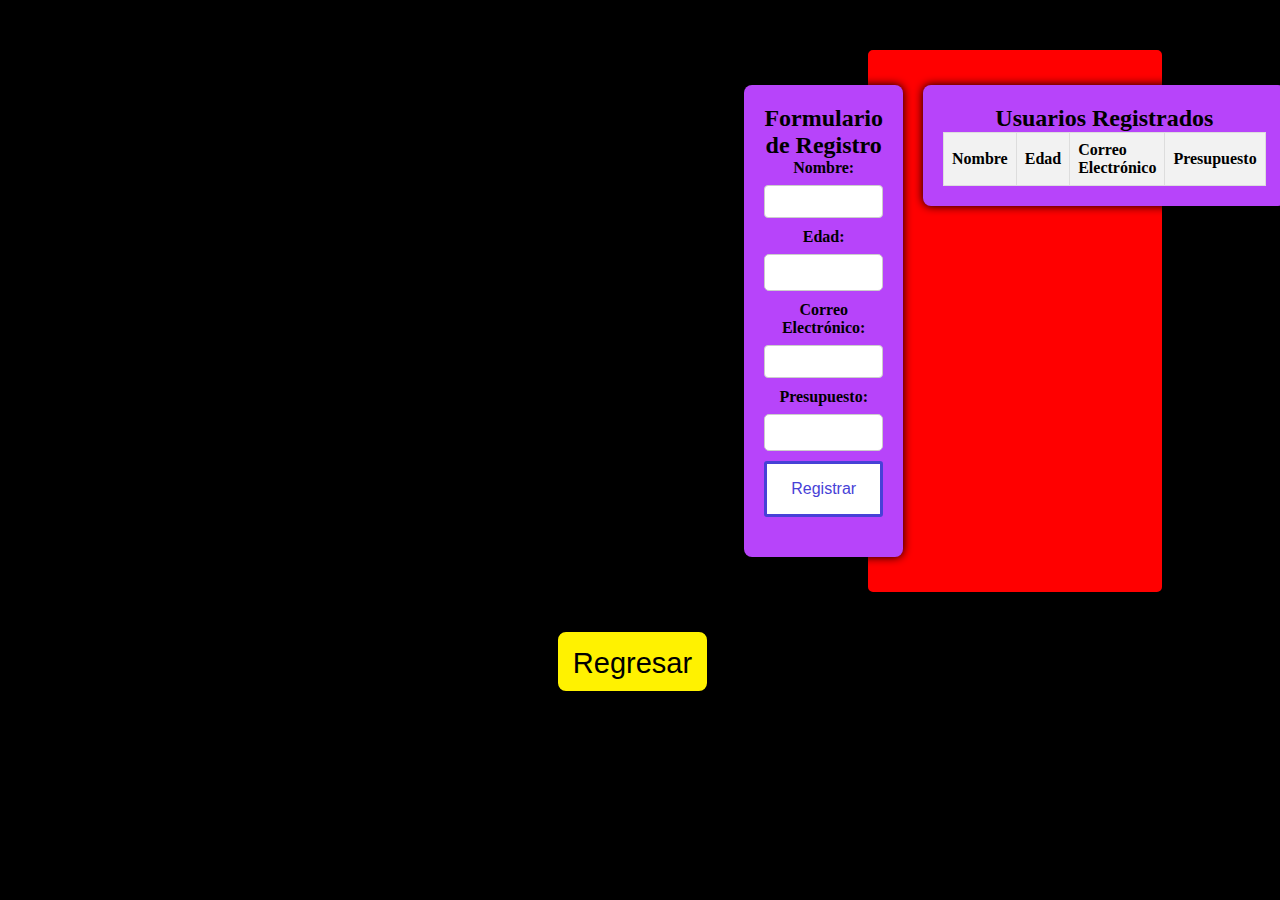
<file: Registro.html>
<!DOCTYPE html>
<html lang="es">
<head>
    <meta charset="UTF-8">
    <meta name="viewport" content="width=device-width, initial-scale=1.0">
    <title>Registro</title>
    <link rel="stylesheet" href="../estilos/Estilos.css">
</head>
<body bgcolor="black">
    <center><h1 class="color">Registro</h1></center>
    <div class="container">
        <div class="form-container">
            <center>
                <h2>Formulario de Registro</h2>
                <form id="registroForm">
                <label for="nombre">Nombre:</label>
                <input type="text" id="nombre" name="nombre" required>
                
                <label for="edad">Edad:</label>
                <input type="number" id="edad" name="edad" required>
                
                <label for="email">Correo Electrónico:</label>
                <input type="email" id="email" name="email" required>

                <label for="presupuesto">Presupuesto:</label>
                <input type="number" id="presupuesto" name="presupuesto" required>
                
                <button class="ov-btn-grow-skew" type="submit">Registrar</button>
            </center>
            </form>
        </div>
        <div class="table-container">
            <center>
                <h2>Usuarios Registrados</h2>
            </center>
            <table id="usuariosTabla">
                <thead>
                    <tr>
                        <th>Nombre</th>
                        <th>Edad</th>
                        <th>Correo Electrónico</th>
                        <th>Presupuesto</th>
                    </tr>
                </thead>
                <tbody>
                    
                </tbody>
            </table>
        </div>
    </div>

    <script>
        document.getElementById('registroForm').addEventListener('submit', function(e) {
            e.preventDefault();
            
            const nombre = document.getElementById('nombre').value;
            const edad = document.getElementById('edad').value;
            const email = document.getElementById('email').value;
            const presupuesto = document.getElementById('presupuesto').value;
            
            const nuevaFila = document.createElement('tr');
            
            const celdaNombre = document.createElement('td');
            celdaNombre.textContent = nombre;
            nuevaFila.appendChild(celdaNombre);
            
            const celdaEdad = document.createElement('td');
            celdaEdad.textContent = edad;
            nuevaFila.appendChild(celdaEdad);
            
            const celdaEmail = document.createElement('td');
            celdaEmail.textContent = email;
            nuevaFila.appendChild(celdaEmail);

            const celdaPresupuesto = document.createElement('td');
            celdaPresupuesto.textContent = presupuesto;
            nuevaFila.appendChild(celdaPresupuesto);
            
            document.querySelector('#usuariosTabla tbody').appendChild(nuevaFila);
        
            document.getElementById('registroForm').reset();
        });
    </script>
    <center><a class="Botonregresar" href="../Paginas/Index.html">Regresar</a></center>
</body>
</html>
</file>
<file: estilos/Estilos.css>
*{
    margin: 0;
    padding: 0;
    box-sizing: border-box;
}
.logo{
    text-align: center;
    width: 250px;
    height: 250px;
    margin-left: -1250px;
    margin-bottom: 50px;
    margin-top: -190px;
    border-radius: 60%;
    border: solid 4px black;
}
.caja1{
    background-color: aquamarine;
    width: auto;
    height: 299px;
}
.cajadatos{
    text-align: center;
    margin-left: 700px;
    margin-right: 550px;
}
.cajadatos2{
    text-align: center;
    margin-left: 1200px;
    margin-top: -74px;
}
.botonesprincipales{
    margin-top: 20px;
    text-align: center;
    background-color: rgb(255, 255, 255);
}
.diseñolinks{
    display: inline-block;
    background-color: darkorange;
    color: rgb(0, 0, 0);
    text-decoration: none;
    font-size: 29px;
    margin-right: 15px;
    border-radius: 10px;
    border: solid 2px black;
    padding-top: 12px;
    padding-bottom: 12px;

}
.Botonregresar{
    display: inline-block;
    font-family: 'Franklin Gothic Medium', 'Arial Narrow', Arial, sans-serif;
    background-color: rgb(255, 242, 0);
    color: rgb(0, 0, 0);
    text-decoration: none;
    font-size: 29px;
    margin-right: 15px;
    border-radius: 10px;
    border: solid 2px black;
    padding-top: 15px;
    padding-bottom: 11px;
    margin-top: 15px;
    padding-right: 15px;
    padding-left: 15px;
}
.cajaslider{
    background-color: rgb(127, 255, 212);
    border: solid 3px rgb(0, 0, 0);
    width: auto;
    height: 700px;
    margin-left: 15px;
    margin-right: 15px;
    margin-bottom: 20px; 
}
.slider{
    text-align: center;
    border: solid 3px rgb(0, 0, 0);
    width: 650px;
    height: 450px;
    margin-left: 610px;
    margin-top: 40px;
    margin-bottom: -200px;
    margin: auto;
    background-size: 100% 100%;
    animation: slider 10s infinite;
    animation-direction: alternate;
    margin-top: 15px;
}
.slider45img{
    margin-top: 20px;
    border: solid 3px rgb(0, 0, 0);
    width: 100%;
    height: auto;
    justify-content: space-evenly;
    display: flex;
    flex-wrap: wrap;
}
.taco{
    width: 6.6%;
    height: 100px;
}
.diseñolinks2{
    display: inline-block;
    background-color: rgb(0, 149, 255);
    color: rgb(0, 0, 0);
    text-decoration: none;
    font-size: 29px;
    margin-right: 15px;
    border-radius: 10px;
    border: solid 2px black;
    padding-top: 12px;
    padding-bottom: 12px;
    margin-bottom: 10px;
    margin-top: 15px;
    padding-left: 10px;
    padding-right: 10px;
}
.titulo{
    font-size: 70px;
    color: #fff;
}
.ov-btn-grow-ellips {
    font-family: 'Trebuchet MS', 'Lucida Sans Unicode', 'Lucida Grande', 'Lucida Sans', Arial, sans-serif;
    text-decoration: none;
    background: hsl(0, 0%, 100%); /* color de fondo */
    color: #000000; /* color de fuente */
    border: 2px solid #4741d7; /* tamaño y color de borde */
    padding: 16px 20px;
    border-radius: 50px; /* redondear bordes */
    position: relative;
    z-index: 1;
    overflow: hidden;
    display: inline-block;
  }
  .ov-btn-grow-ellips:hover {
    color: #000000;/* color de fuente hover */
  }
  .ov-btn-grow-ellips::after {
    content: "";
    background: #06acee; /* color de fondo hover */
    position: absolute;
    z-index: -1;
    padding: 16px 20px;
    display: block;
    border-radius: 50%;
    left: -50%;
    right: -50%;
    top: -150%;
    bottom: -150%;
    transform: scale(0, 0);
    transition: all 0.4s ease;
  }
  .ov-btn-grow-ellips:hover::after {
    transition: all 0.6s ease-out;
    transform: scale(1, 1);
  }
.ov-btn-grow-skew {
    text-decoration: none;
    background: #fff; /* color de fondo */
    color: #4741d7; /* color de fuente */
    border: 3px solid #4741d7; /* tamaño y color de borde */
    padding: 16px 20px;
    border-radius: 3px; /* redondear bordes */
    position: relative;
    z-index: 1;
    overflow: hidden;
    display: inline-block;
    margin-right: 5px;
  }
  .ov-btn-grow-skew:hover {
    color: #fff;/* color de fuente hover */
  }
  .ov-btn-grow-skew::after {
    content: "";
    background: #ff9100; /* color de fondo hover */
    position: absolute;
    z-index: -1;
    padding: 16px 20px;
    display: block;
    left: -20%;
    right: -20%;
    top: 0;
    bottom: 0;
    transform: skewX(-45deg) scale(0, 1);
    transition: all 0.3s ease;
  }
  .ov-btn-grow-skew:hover::after {
    transition: all 0.3s ease-out;
    transform: skewX(-45deg) scale(1, 1);
  }
  .uno{
    text-align: center;
    font-size: 20px;
  }
  .imgfondo{
    background-image: url(../Img/pexels-photo-96444);
  }
  .banner-container {
    margin-top: 25%;
    height: 950px;
    width: 650px;
}
.banner {
    border: solid 5px solid;
    width: 100%;
    height: 300px;
    overflow: hidden;
    position: relative;
}
.slides {
    margin-top: 55px;
    border: solid 3px black;
    width: 250px;
    height: 250px;
    position: relative;
}
.slides img {
    width: 100%;
    height: 100%;
    position: absolute;
    top: 0;
    left: 0;
    opacity: 0;
    transition: opacity 1s;
}
.thumbnails {
    display: flex;
    justify-content: center;
    margin-left: 600px;
    margin-right: 600px;
}
.thumbnails img {
    margin-block-start: 10px;
    border: solid 3px black;
    width: 100px;
    height: 100px;
    margin: 0 5px;
    cursor: pointer;
    opacity: 0.7;
    transition: opacity 0.3s;
}
.thumbnails img:hover {
    opacity: 1;
}
.active {
    opacity: 1 !important;
}
.caja3imagenes{
    background-color: rgb(127, 255, 212);
    border: solid 3px rgb(0, 0, 0);
    width: auto;
    height: 550px;
    margin-left: 15px;
    margin-right: 15px;
    margin-bottom: 20px;
}
.image-container {
    display: flex;
    gap: 20px;
    margin-left: 60px;
    margin-top: 20px;
}
.image-box {
  margin-right: 50px;
    position: relative;
    width: 600px;
    height: 500px;
    overflow: hidden;
}
.image-box img {
    border: solid 3px black;
    width: 100%;
    height: 100%;
    object-fit: cover;
    transition: transform 0.3s ease;
}
.image-box:hover img {
    transform: scale(1.1);
}
.overlay {
    position: absolute;
    top: 0;
    left: 0;
    width: 100%;
    height: 100%;
    background-color: rgba(0, 0, 0, 0.5);
    color: #fff;
    display: flex;
    justify-content: center;
    align-items: center;
    opacity: 0;
    transition: opacity 0.3s ease;
    font-size: 24px;
    text-align: center;
    padding: 20px;
}
.image-box:hover .overlay {
    opacity: 1;
}
.container{

    background-color: rgb(127, 255, 212);
    border: solid 3px black;
    margin-left: 865px;
    margin-right: 15px;
    margin-bottom: 20px;
    display: flex;
    flex-direction: row;
    justify-content: center;
    align-items: flex-start;
    gap: 20px;
}
.form-container, .table-container {
    background-color: rgb(127, 255, 212);
    margin-top: 15px;
    margin-bottom: 15px;
    background-color: rgb(183, 68, 250);
    padding: 20px;
    border-radius: 8px;
    box-shadow: 0 0 10px rgb(0, 0, 0);
}
h2 {
    margin-top: 0;
}
form {
    display: flex;
    flex-direction: column;
}
label {
    margin-bottom: 5px;
    font-weight: bold;
}
input {
    margin-bottom: 10px;
    padding: 8px;
    border: 1px solid #ccc;
    border-radius: 4px;
}
button {
    padding: 10px;
    background-color: #007bff;
    color: white;
    border: none;
    border-radius: 4px;
    cursor: pointer;
}
button:hover {
    background-color: #0056b3;
}
table {
    width: 100%;
    border-collapse: collapse;
}
th, td {
    padding: 10px;
    text-align: left;
    border-bottom: 1px solid #ddd;
}
.social-container {
    background-color: rgb(183, 68, 250);
    width: 500px;
    height: 100px;
    margin-left: 400px;
    margin-right: 1070px;
    margin-bottom: 10px;
    margin-top: 70px;
    border: solid 3px black;
    display: flex;
    gap: 20px;
}
.social-link {
    margin-top: 20px;
    font-size: 50px;
    color: #000; /* Color negro para los iconos */
    transition: transform 0.3s, color 0.3s;
}
.redesS{
    margin-top: 20px;
    margin-left: 35px;
}
.social-link:hover {
    transform: scale(1.2);
    color: #007bff; /* Cambiar color al pasar el ratón */
}
.whatssapp{
    background-color: rgb(183, 68, 250);
    border: solid 3px black;
    margin-left: 700px;
    margin-bottom: 20px;
    margin-top: -105px;
    width: 400px;
    height: 100px;
}
.fondoimg1{
    background-image: url(../Img/rhema-kallianpur-uocSnWMhnAs-unsplash.jpg);
    background-repeat: no-repeat;
    background-size: cover;
    width: 100%;
    height: 100%;
}
.imagen1pag{
    width: 440px;
    height: 300px;
}
.estilo{
    color: rgb(255, 255, 255);
}
.diseñotexto{
    color: blueviolet;
}
.Mapache {
    background: #fff; 
    color: #4741d7; 
    border: 2px solid #4741d7; 
    padding: 16px 20px;
    border-radius: 3px; 
    position: relative;
    z-index: 1;
    overflow: hidden;
    display: inline-block;
  }
  .Mapache:hover {
    color: #fff; /* color de fuente hover */
  }
  .Mapache::after {
    content: "";
    background: #4741d7; /* color de fondo hover */
    position: absolute;
    z-index: -1;
    padding: 16px 20px;
    display: block;
    top: 0;
    bottom: 0;
    left: -100%;
    right: 100%;
    -webkit-transition: all 0.35s;
    transition: all 0.35s;
  }
  .Mapache:hover::after {
    left: 0;
    right: 0;
    top: 0;
    bottom: 0;
    -webkit-transition: all 0.35s;
    transition: all 0.35s;
  }
  .salchicha {
    margin-top: 5%;
    margin-bottom: 10px;
    font-size: 20px;
    font-family: 'Lucida Sans', 'Lucida Sans Regular', 'Lucida Grande', 'Lucida Sans Unicode', Geneva, Verdana, sans-serif;
    text-decoration: none;
    background: #fff; 
    color: #4741d7; 
    border: 2px solid #4741d7; 
    padding: 16px 20px;
    border-radius: 3px; 
    position: relative;
    z-index: 1;
    overflow: hidden;
    display: inline-block;
  }
  .salchicha:before, .salchicha:after {
    content: "";
    z-index: -1;
    position: absolute;
    width: 50%;
    height: 100%;
    top: 0;
    left: -50%;
    background-color: #eca53a; 
    -webkit-transition: all 0.8s ease-in-out;
    -o-transition: all 0.8s ease-in-out;
    transition: all 0.8s ease-in-out;
  }
  .salchicha:after {
    left: 100%;
  }
  .salchicha:hover {
    color: #fff; 
  }
  .salchicha:hover:before {
    left: 0;
  }
  .salchicha:hover:after {
    left: 50%;
  }
  .mat{
    background-image: url(../Img/antoine-dautry-_zsL306fDck-unsplash.jpg);
    background-repeat: no-repeat;
    background-size: cover;
  }
  .n1{
    font-family: 'Lucida Sans', 'Lucida Sans Regular', 'Lucida Grande', 'Lucida Sans Unicode', Geneva, Verdana, sans-serif;
    font-size: 20px;
    text-align: center;
  }
  .fondo{
    background-image: url(../Img/william-warby-FjvNMCRKQWQ-unsplash.jpg);
    background-repeat: no-repeat;
    background-size: cover;
  }
  .metrosacm{
    background-color: #ff910094;
    font-size: 20px;
    text-align: center;
    margin-left: 580px;
    margin-top: 80px;
    border: solid 3px black;
    width: 350px;
    height: 340px;
  }
  .cuty{
    background-color: #ff910094;
    font-size: 20px;
    text-align: center;
    margin-left: 1000px;
    margin-top: -50px;
    margin-bottom: 30px;
    border: solid 3px black;
    width: 350px;
    height: 340px;
  }
  .cutino{
    background-color: #ff910094;
    font-size: 20px;
    text-align: center;
    margin-left: 1000px;
    margin-top:-760px;
    margin-bottom: 130px;
    border: solid 3px black;
    width: 350px;
    height: 340px;
  }
  .foto{
    background-image: url(../Img/irvin.jpg);
    background-repeat: no-repeat;
    background-size: cover;
  }
  .sabritas {
    font-size: 20px;
    font-family: Arial, Helvetica, sans-serif;
    background: #fff; 
    color: #000000; 
    border: 2px solid #000000; 
    padding: 16px 20px;
    border-radius: 3px; 
    position: relative;
    z-index: 1;
    overflow: hidden;
    display: inline-block;
  }
  .sabritas:before, .sabritas:after {
    content: "";
    z-index: -1;
    position: absolute;
    width: 50%;
    height: 100%;
    top: 0;
    left: -50%;
    background-color: #c7c7c7; 
    -webkit-transition: all 0.3s ease-in-out;
    -o-transition: all 0.3s ease-in-out;
    transition: all 0.3s ease-in-out;
  }
  .sabritas:after {
    left: 100%;
  }
  .sabritas:hover {
    color: #fff; 
  }
  .sabritas:hover:before {
    left: 0;
  }
  .sabritas:hover:after {
    left: 50%;
  }
  .fondoimagen{
    background-image: url(../Img/dinero.jpg);
    background-repeat: no-repeat;
    background-size: cover;
  }
  .estilo{
    color: yellow;
    font-size: 30px;
    font-family: 'Lucida Sans', 'Lucida Sans Regular', 'Lucida Grande', 'Lucida Sans Unicode', Geneva, Verdana, sans-serif  ;
  }
  .apocositilin{
    background-image: url(../Img/numeros.jpg);
    background-repeat: no-repeat;
    background-size: cover;
  }
  .gallery {
    background-color: #007bff;
    border: solid 3px black;
    margin-left: 15px;
    margin-top: 90px;
    margin-right: 15px;
    margin-bottom: 20px;
    display: grid;
    grid-template-columns: repeat(9, 4fr); /* Ajustar según necesidad */
    gap: 10px;
    padding: 20px;
}
.gallery img {
    border-radius: 20%;
    border: 4px solid white;
    width: 150px; /* Ajustar según necesidad */
    height: 150px; /* Ajustar según necesidad */
    object-fit: cover;
    transition: transform 0.5s ease-in-out;
}
.gallery img:hover {
    transform: scale(1.4);
}
.ts{
  color: white;
  font-family: Impact, Haettenschweiler, 'Arial Narrow Bold', sans-serif;
  font-size: 80px;
  text-align: center;
}
.colorbr{
  background-color: darkslategrey;
}
.ahuacate {
  margin-left: 900px;
  margin-top: 5%;
  margin-bottom: 10px;
  font-size: 20px;
  font-family: 'Lucida Sans', 'Lucida Sans Regular', 'Lucida Grande', 'Lucida Sans Unicode', Geneva, Verdana, sans-serif;
  text-decoration: none;
  background: #ffffff; 
  color: #000000; 
  border: 2px solid #000000; 
  padding: 16px 20px;
  border-radius: 50px; 
  position: relative;
  z-index: 1;
  overflow: hidden;
  display: inline-block;
}
.ahuacate:before, .salchicha:after {
  content: "";
  z-index: -1;
  position: absolute;
  width: 50%;
  height: 100%;
  top: 0;
  left: -50%;
  background-color: #ff0000; 
  -webkit-transition: all 0.8s ease-in-out;
  -o-transition: all 0.8s ease-in-out;
  transition: all 0.8s ease-in-out;
}
.ahuacate:after {
  left: 100%;
}
.ahuacate:hover {
  color: #000000; 
}
.ahuacate:hover:before {
  left: 0;
}
.ahuacate:hover:after {
  left: 50%;
}
.masacuata{
  background-image: url(../Img/fondomusica.jpg);
}
.t{
  margin-top: 20px;
  color: white;
  font-size: 40px;
  font-family: monospace;
}
/* Canciion 1 */
.cancion1{
  background-repeat: no-repeat;
  background-size: cover;
  margin-left: 350px;
  margin-top: 100px;
  width: 350px;
  height: 300px;
}
.img1{
  width: 344px;
  height: 294px;
  margin-left: 76px;
}
.song1{
  margin-left: 100px;
  border: solid 3px rgb(255, 255, 255);
}
.letrasong1{
  color: white;
  background-color: #007bffb0;
  max-width: 600px;
  margin: 0 auto;
  padding: 20px;
  font-size: 20px;
  line-height: 1.5;
  overflow-y: scroll;
  height: 300px;
  width: 500px;
  border: 1px solid white;
  margin-right: 30%;
  margin-left: 10px;
}
.caja6canciones{
  text-align: center;
  border: solid 5px rgb(255, 255, 255);
  margin-left: 40px;
  width: 900px;
  height: 4800px;
}
.cancion1{
  margin-top: 400px;
}
.cajacancionrestaante{
  border: solid 5px rgb(255, 255, 255);
  text-align: center;
  margin-left: 700px;
  margin-top: -4800px;
  width: 900px;
  height: 4800px;
}
.cajamoneda{
  margin-bottom: 20px;
  border: solid 5px rgb(255, 0, 0);
  margin-left: 100px;
  text-align: center;
  width: 400px;
}
.converter {
    text-align: center;
    font-family: 'Gill Sans', 'Gill Sans MT', Calibri, 'Trebuchet MS', sans-serif;
    max-width: 400px;
    margin: 50px auto;
    background-color: #bc22eb;
    padding: 20px;
    border-radius: 5px;
    box-shadow: 0 0 10px rgba(0, 0, 0, 0.1);
}
.cajon{
  font-size: 20px;
  text-align: center;
}
.mbappe{
  font-size: 20px;
}
h2 {
    margin-top: 0;
}

form {
    margin-bottom: 20px;
}

label {
    display: block;
    margin-bottom: 10px;
}

input[type="number"] {
    width: 100%;
    padding: 10px;
    border: 1px solid #ccc;
    border-radius: 5px;
}

button {
    background-color: #007bff;
    color: #fff;
    border: none;
    padding: 10px 20px;
    border-radius: 5px;
    cursor: pointer;
}

button:hover {
    background-color: #0056b3;
}

#resultado {
    font-size: 18px;
}
.converter {
  max-width: 400px;
  margin: 50px auto;
  background-color: #a300d4;
  padding: 20px;
  border-radius: 5px;
  box-shadow: 0 0 10px rgba(0, 0, 0, 0.1);
}
.iagenic{
  width: 300px;
  height: 300px;
  margin-left: 750px;
}
.cajainfo{
  color: red;
  font-size: 15px;
  text-align: center;
  font-family: 'Trebuchet MS', 'Lucida Sans Unicode', 'Lucida Grande', 'Lucida Sans', Arial, sans-serif;
  border: solid 3px black;
  width: 750px;
  margin-left: 500px;
}
.f{
  background-image: url(../Img/karsten-winegeart-sStahKEhT9w-unsplash.jpg);
  background-repeat: no-repeat;
  background-size: cover;
}
.teclado{
  margin-top: 20px;
  width: 300px;
  height: 300px;
  margin-left: 750px;
}
.cajainfo2{
  color: red;
  font-size: 15px;
  text-align: center;
  font-family: 'Trebuchet MS', 'Lucida Sans Unicode', 'Lucida Grande', 'Lucida Sans', Arial, sans-serif;
  border: solid 3px black;
  width: 750px;
  margin-left: 500px;
}
.linktre{
  margin-top: 20px;
  color: green;
}
.inico{
  color: #a300d4;
  margin-top: 20px;
  margin-bottom: 20px;
  font-size: 40px;
  font-family: Georgia, 'Times New Roman', Times, serif;
}
.curso{
  color: white;
  font-family: Verdana, Geneva, Tahoma, sans-serif;
  width: 1500px;
  border: 3px solid rgb(24, 168, 5);
}
.i{
  width: auto;
}
.temas{
  border: 3px solid rgb(24, 168, 5);
  font-size: 20px;
  font-family: system-ui, -apple-system, BlinkMacSystemFont, 'Segoe UI', Roboto, Oxygen, Ubuntu, Cantarell, 'Open Sans', 'Helvetica Neue', sans-serif;
  margin-top: 50px;
}
.texto{
  color: white;
  font-family: Verdana, Geneva, Tahoma, sans-serif;
  width: 1500px;
  border: 3px solid black;
}
.txt{
  color: white;
  margin-top: 20px;
  font-family: Verdana, Geneva, Tahoma, sans-serif;
  width: 1500px;
  border: 3px solid black;
}
.g{
  color: #a300d4;
  margin-top: 25px;
  font-family: Georgia, 'Times New Roman', Times, serif;
}
.txt2{
  border: 3px solid rgb(24, 168, 5);
  color: white;
  margin-top: 20px;
  font-family: Verdana, Geneva, Tahoma, sans-serif;
  width: 1500px;
  border: 3px solid black;
}
.hibrido{
  color: #a300d4;
  margin-top: 25px;
  font-family: Georgia, 'Times New Roman', Times, serif;
}
.enseriooo{
  background-image: url(../Img/cuty.jpg);
  background-repeat: no-repeat;
  background-size: cover;
}
.manteca{
  color: #a300d4;
}
.like{
  margin-top: 20px;
  border: 3px solid rgb(24, 168, 5);
}
.irvin{
  margin-top: 20px;
  border: 3px solid rgb(24, 168, 5);
}
/*  */
.contenedor {
  display: flex;
  flex-direction: row;
  align-items: flex-start;
  gap: 20px;
}

.contenedor-tabla {
  border: 1px solid #ddd;
  padding: 10px;
}

.contenedor-formulario form {
  display: flex;
  flex-direction: column;
  gap: 10px;
}

.contenedor-formulario label {
  font-weight: bold;
}

.contenedor-formulario input {
  padding: 5px;
  border: 1px solid #ccc;
  border-radius: 4px;
}

.contenedor-formulario button {
  padding: 10px;
  border: none;
  border-radius: 4px;
  background-color: #4CAF50;
  color: white;
  font-size: 16px;
}

.contenedor-formulario button:hover {
  background-color: #45a049;
}

table {
  border-collapse: collapse;
  width: 100%;
}

th, td {
  border: 1px solid #ddd;
  padding: 8px;
  text-align: left;
}

th {
  background-color: #f2f2f2;
}
.container {
  background-color: #ff0000;
  padding: 20px;
  border-radius: 8px;
  box-shadow: 0 0 10px rgba(0, 0, 0, 0.1);
  width: 300px;
}

h1 {
  font-size: 24px;
  margin-bottom: 20px;
}

label {
  display: block;
  margin-bottom: 8px;
  font-weight: bold;
}

input, textarea {
  width: 100%;
  padding: 8px;
  margin-bottom: 10px;
  border: 1px solid #ccc;
  border-radius: 4px;
}

button {
  width: 100%;
  padding: 10px;
  background-color: #25d366;
  color: white;
  border: none;
  border-radius: 4px;
  font-size: 16px;
  cursor: pointer;
}

button:hover {
  background-color: #1ebe5b;
}
</file>
<file: estilos/estilosos.css>
body {
    font-family: Arial, sans-serif;
    background-color: #f4f4f4;
    display: flex;
    justify-content: center;
    align-items: center;
    height: 100vh;
    margin: 0;
}

.form-container {
    background-color: #fff;
    padding: 20px;
    border-radius: 8px;
    box-shadow: 0 0 10px rgba(0, 0, 0, 0.1);
    width: 300px;
}

form {
    display: flex;
    flex-direction: column;
}

label {
    margin-bottom: 5px;
    font-weight: bold;
}

input, textarea {
    margin-bottom: 10px;
    padding: 8px;
    border: 1px solid #ccc;
    border-radius: 4px;
    width: 100%;
}

button {
    background-color: #25d366;
    color: white;
    padding: 10px;
    border: none;
    border-radius: 4px;
    cursor: pointer;
    font-size: 16px;
}

button:hover {
    background-color: #1ebe5a;
}
.ov-btn-grow-ellips {
    font-family: 'Trebuchet MS', 'Lucida Sans Unicode', 'Lucida Grande', 'Lucida Sans', Arial, sans-serif;
    text-decoration: none;
    background: hsl(0, 0%, 100%); 
    color: #000000; 
    border: 2px solid #4741d7; 
    padding: 16px 20px;
    border-radius: 50px; 
    position: relative;
    z-index: 1;
    overflow: hidden;
    display: inline-block;
  }
  .ov-btn-grow-ellips:hover {
    color: #000000;
  }
  .ov-btn-grow-ellips::after {
    content: "";
    background: #06acee; 
    position: absolute;
    z-index: -1;
    padding: 16px 20px;
    display: block;
    border-radius: 50%;
    left: -50%;
    right: -50%;
    top: -150%;
    bottom: -150%;
    transform: scale(0, 0);
    transition: all 0.4s ease;
  }
  .ov-btn-grow-ellips:hover::after {
    transition: all 0.6s ease-out;
    transform: scale(1, 1);
  }
  .color{
    background-color: #1ebe5a;
  }
  .cajatilin{
    border: 3px solid black;
    margin-top: 60px;
    width: 600px;
    height: 600px;
  }
  /*  */
  .Botonregresar {
    margin-top: 900px;
    margin-left: -590px;
    background-color: #25d366;
    color: white;
    padding: 10px;
    border: none;
    border-radius: 4px;
    cursor: pointer;
    font-size: 16px;
}

.Botonregresar:hover {
    background-color: #1ebe5a;
}
.Botonregresar {
    font-family: 'Trebuchet MS', 'Lucida Sans Unicode', 'Lucida Grande', 'Lucida Sans', Arial, sans-serif;
    text-decoration: none;
    background: hsl(0, 0%, 100%); 
    color: #000000; 
    border: 2px solid #4741d7; 
    padding: 16px 20px;
    border-radius: 50px; 
    position: relative;
    z-index: 1;
    overflow: hidden;
    display: inline-block;
  }
  .Botonregresar:hover {
    color: #000000;
  }
  .Botonregresar::after {
    content: "";
    background: #06acee; 
    position: absolute;
    z-index: -1;
    padding: 16px 20px;
    display: block;
    border-radius: 50%;
    left: -50%;
    right: -50%;
    top: -150%;
    bottom: -150%;
    transform: scale(0, 0);
    transition: all 0.4s ease;
  }
  .Botonregresar:hover::after {
    transition: all 0.6s ease-out;
    transform: scale(1, 1);
  }
  .video{
    width: 600px;
    height: 600px;
  }
  .fondocucaracha{
    background: linear-gradient(blue, pink);
  }
</file>
